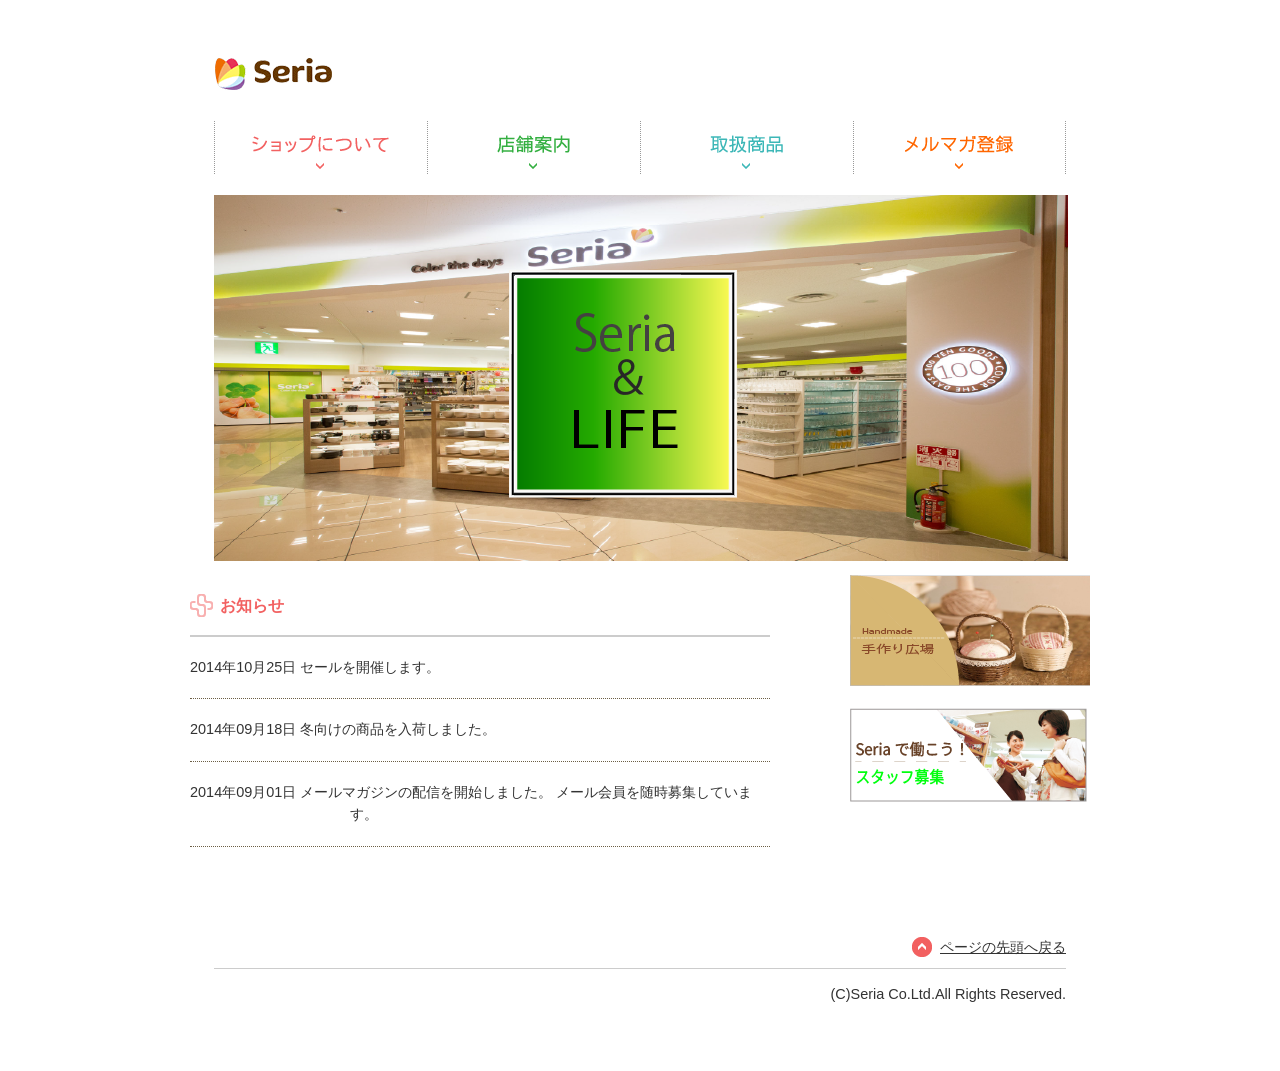
<file: index.html>
<!DOCTYPE html>
<html lang="jp">
<head>
    <meta charset="UTF-8">
    <meta name="viewport" content="width=device-width, initial-scale=1.0">
    <title>THE LIFE STYLE SHOP</title>
    <link rel="stylesheet" href="css/style.css">
</head>
<body>
    <header id="top">
        <h1><a href="index.html"><img src="images/logo2.png" alt="THE LIFE STYLE SHOP"></a></h1>
    </header>
    
        <nav>
            <ul>
                <div id="ham-menu">
                <li id="nav_about"><a href="about.html">ショップについて</a></li>
                <li id="nav_shop"><a href="shop.html">店舗案内</a></li>
                <li id="nav_products"><a href="products.html">取扱商品</a></li>
                <li id="nav_mag"><a href="mag.html">メルマガ登録</a></li>
                </div>
            </ul>
        </nav>
        
        <div id="graphic">
            <ul>
                <li class="now"><img src="images/seria.png" alt="THE LIFE STYLE SHOP" class="image1"></li>
                
                </ul>
        </div>
        <div id="contents">
        <div id="main">
            <section id="news">
                <h2>お知らせ</h2>
                <ul>
                    <li>2014年10月25日 セールを開催します。</li>
                    <li>2014年09月18日 冬向けの商品を入荷しました。</li>
                    <li>2014年09月01日 メールマガジンの配信を開始しました。  メール会員を随時募集しています。</li>
                </ul>
            </section>
        </div>
        <div id="sub">
            <aside>
                <div class="bnr_box">
                    <a href="He.html">
                    <p><img src="images/h3.png" alt="手作り広場"></p>
                    </a>
                    </div>
                    <div class="bnr_box">
                    <a href="Ha.html">
                    <dl>
                    <dt><img src="images/gdfddgiofd.png" alt="スタッフ募集"></dt>
                    
                    </dl>
                    </a>
                    </div>
            </aside>    
        </div>
        </div>
        <div id="contents">
            <footer>
                <p id="pagetop"><a href="#top">ページの先頭へ戻る</a></p>
                <address style="text-align: right;">(C)Seria Co.Ltd.All Rights Reserved.
                    <br>
                    <br>
                    <br>
                    <br>
                    </address>
                      
            </footer> 
            </div>
</body>
</html>
</file>
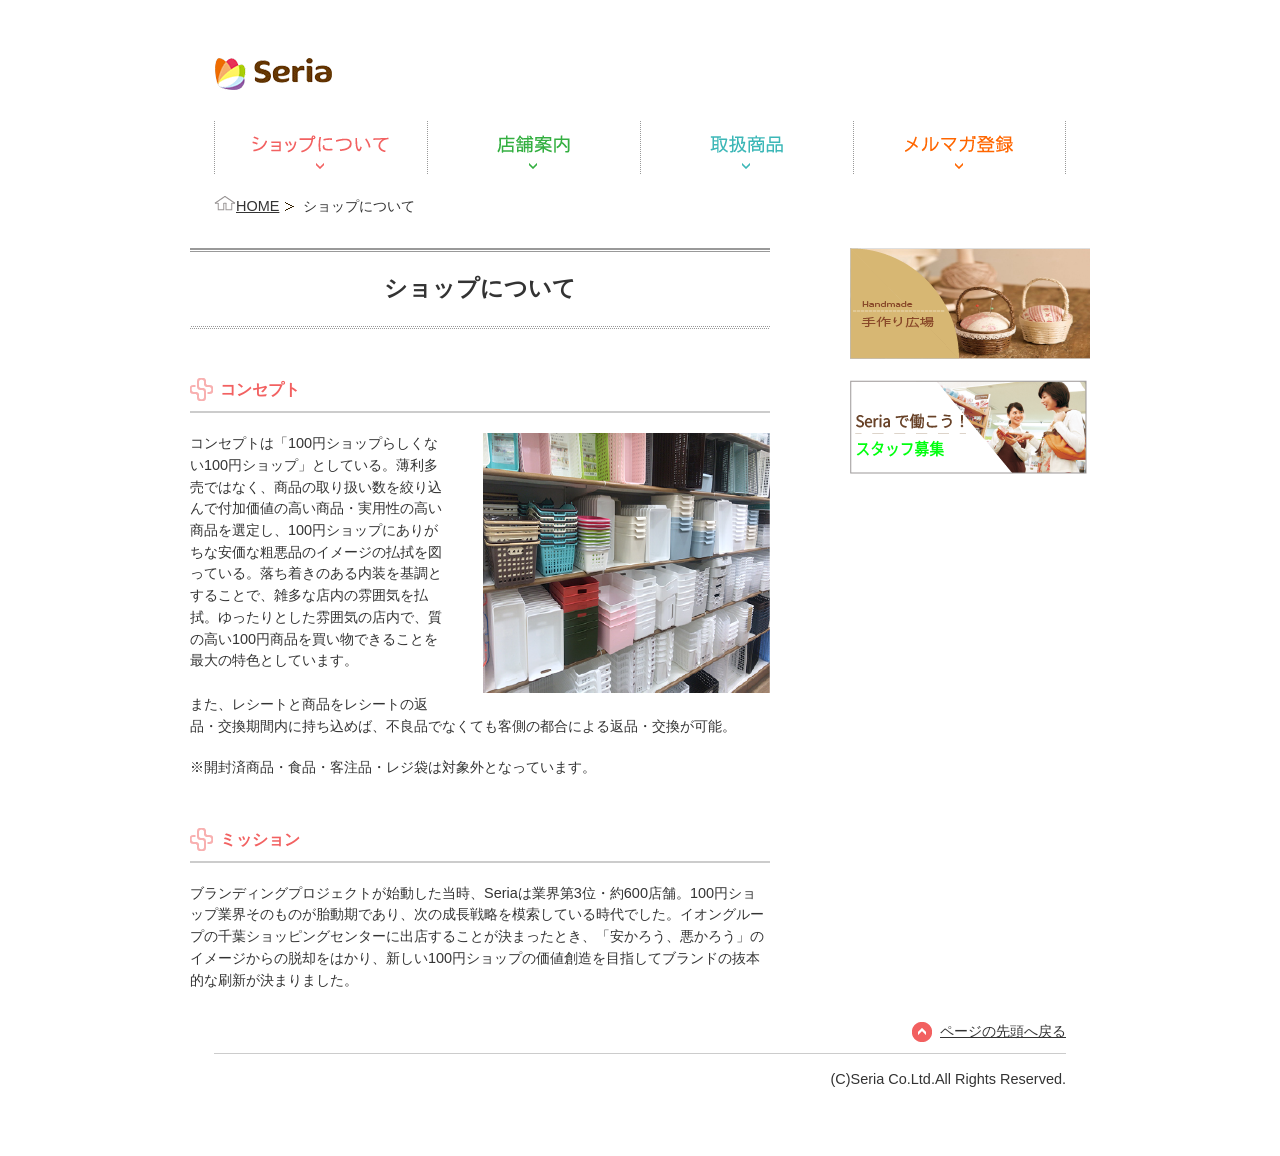
<file: about.html>
<!DOCTYPE html>
<html lang="jp">
<head>
    <meta charset="UTF-8">
    <meta name="viewport" content="width=device-width, initial-scale=1.0">
    <title>ショップについて - THE LIFE STYLE SHOP</title>
    <link rel="stylesheet" href="css/style.css">
</head>
<body>
    <header id="top">
        <h1><a href="index2.html"><img src="images/logo2.png" alt="THE LIFE STYLE SHOP"></a></h1>
    </header>
    <nav>
        <ul>
            <div id="ham-menu">
            <li id="nav_about"><a href="about.html">ショップについて</a></li>
            <li id="nav_shop"><a href="shop.html">店舗案内</a></li>
            <li id="nav_products"><a href="products.html">取扱商品</a></li>
            <li id="nav_mag"><a href="mag.html">メルマガ登録</a></li>
            </div>
        </ul>
    </nav>

    <div id="topicpath">
        <ul>
            <li><a href="index.html"><img src="images/ddshghds.png">HOME</a></li>
            <li>ショップについて</li>
        </ul>    
    </div>
    <div id="contents">
    <div id="main">
        <article>
            <h1>ショップについて</h1>
            <section class="about_box">
                <h2>コンセプト</h2>
            <p><img src="images/fgjfhfdhg.png" alt="" class="image_right">コンセプトは「100円ショップらしくない100円ショップ」としている。薄利多売ではなく、商品の取り扱い数を絞り込んで付加価値の高い商品・実用性の高い商品を選定し、100円ショップにありがちな安価な粗悪品のイメージの払拭を図っている。落ち着きのある内装を基調とすることで、雑多な店内の雰囲気を払拭。ゆったりとした雰囲気の店内で、質の高い100円商品を買い物できることを最大の特色としています。<br><br>また、レシートと商品をレシートの返品・交換期間内に持ち込めば、不良品でなくても客側の都合による返品・交換が可能。</p>
            <p2>※開封済商品・食品・客注品・レジ袋は対象外となっています。</p2>
            </section>
            <section class="about_box">
            <h2>ミッション</h2>
            <p>ブランディングプロジェクトが始動した当時、Seriaは業界第3位・約600店舗。100円ショップ業界そのものが胎動期であり、次の成長戦略を模索している時代でした。イオングループの千葉ショッピングセンターに出店することが決まったとき、「安かろう、悪かろう」のイメージからの脱却をはかり、新しい100円ショップの価値創造を目指してブランドの抜本的な刷新が決まりました。</p>
            </section> 
        </article>
        </div>
        <div id="sub">
            <aside>
                <div class="bnr_box">
                    <a href="He.html">
                    <p><img src="images/h3.png" alt="手作り広場"></p>
                    </a>
                    </div>
                    <div class="bnr_box">
                    <a href="Ha.html">
                    <dl>
                    <dt><img src="images/gdfddgiofd.png" alt="スタッフ募集"></dt>
                    
                    </dl>
                    </a>
                    </div>
            </aside>    
            </div>
            </div>
        <div id="contents">
        <footer>
            <p id="pagetop"><a href="#top">ページの先頭へ戻る</a></p>
            <address style="text-align: right;">(C)Seria Co.Ltd.All Rights Reserved.
            <br>
            <br>
            <br>
            <br>
            </address>
             
        </footer> 
        </div>
</body>
</html>
</file>
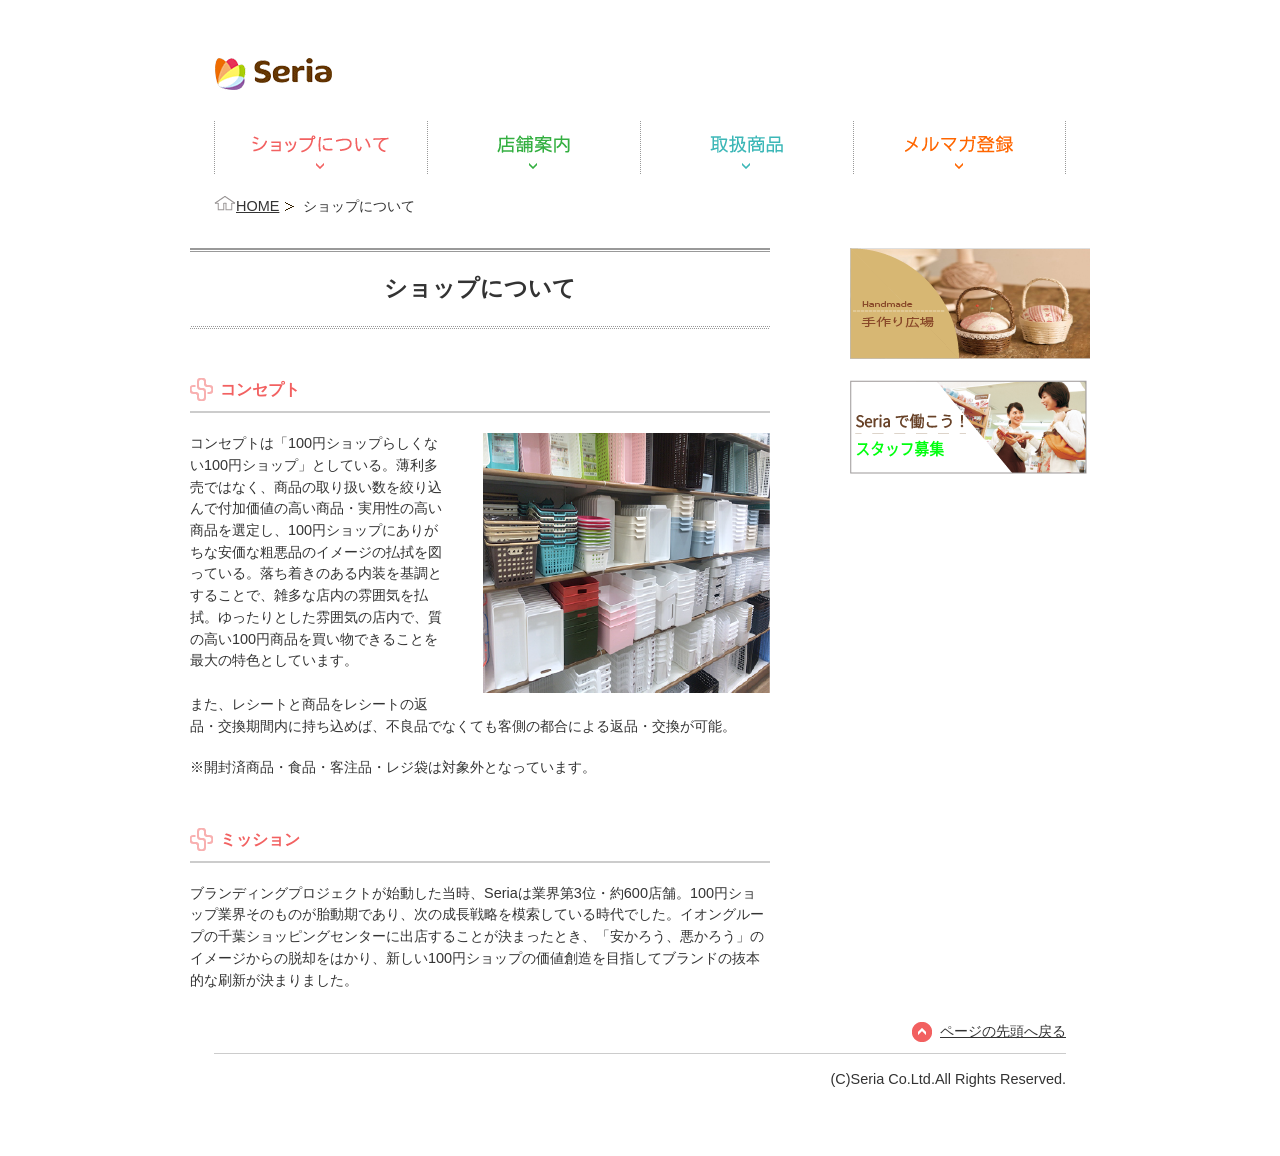
<file: about2.html>
<!DOCTYPE html>
<html lang="jp">
<head>
    <meta charset="UTF-8">
    <meta name="viewport" content="width=device-width, initial-scale=1.0">
    <title>ショップについて - THE LIFE STYLE SHOP</title>
    <link rel="stylesheet" href="css/style.css">
</head>
<body>
    <header id="top">
        <h1><a href="index2.html"><img src="images/logo2.png" alt="THE LIFE STYLE SHOP"></a></h1>
    </header>
    <nav>
        <ul>
            <div id="ham-menu">
            <li id="nav_about"><a href="about2.html">ショップについて</a></li>
            <li id="nav_shop"><a href="shop2.html">店舗案内</a></li>
            <li id="nav_products"><a href="products2.html">取扱商品</a></li>
            <li id="nav_mag"><a href="mag2.html">メルマガ登録</a></li>
            </div>
        </ul>
    </nav>

    <div id="topicpath">
        <ul>
            <li><a href="index2.html"><img src="images/ddshghds.png">HOME</a></li>
            <li>ショップについて</li>
        </ul>    
    </div>
    <div id="contents">
    <div id="main">
        <article>
            <h1>ショップについて</h1>
            <section class="about_box">
                <h2>コンセプト</h2>
            <p><img src="images/fgjfhfdhg.png" alt="" class="image_right">コンセプトは「100円ショップらしくない100円ショップ」としている。薄利多売ではなく、商品の取り扱い数を絞り込んで付加価値の高い商品・実用性の高い商品を選定し、100円ショップにありがちな安価な粗悪品のイメージの払拭を図っている。落ち着きのある内装を基調とすることで、雑多な店内の雰囲気を払拭。ゆったりとした雰囲気の店内で、質の高い100円商品を買い物できることを最大の特色としています。<br><br>また、レシートと商品をレシートの返品・交換期間内に持ち込めば、不良品でなくても客側の都合による返品・交換が可能。</p>
            <p2>※開封済商品・食品・客注品・レジ袋は対象外となっています。</p2>
            </section>
            <section class="about_box">
            <h2>ミッション</h2>
            <p>ブランディングプロジェクトが始動した当時、Seriaは業界第3位・約600店舗。100円ショップ業界そのものが胎動期であり、次の成長戦略を模索している時代でした。イオングループの千葉ショッピングセンターに出店することが決まったとき、「安かろう、悪かろう」のイメージからの脱却をはかり、新しい100円ショップの価値創造を目指してブランドの抜本的な刷新が決まりました。</p>
            </section> 
        </article>
        </div>
        <div id="sub">
            <aside>
                <div class="bnr_box">
                    <a href="He.html">
                    <p><img src="images/h3.png" alt="手作り広場"></p>
                    </a>
                    </div>
                    <div class="bnr_box">
                    <a href="He2.html">
                    <dl>
                    <dt><img src="images/gdfddgiofd.png" alt="スタッフ募集"></dt>
                    
                    </dl>
                    </a>
                    </div>
            </aside>    
            </div>
            </div>
        <div id="contents">
        <footer>
            <p id="pagetop"><a href="#top">ページの先頭へ戻る</a></p>
            <address style="text-align: right;">(C)Seria Co.Ltd.All Rights Reserved.
            <br>
            <br>
            <br>
            <br>
            </address>
             
        </footer> 
        </div>
</body>
</html>
</file>
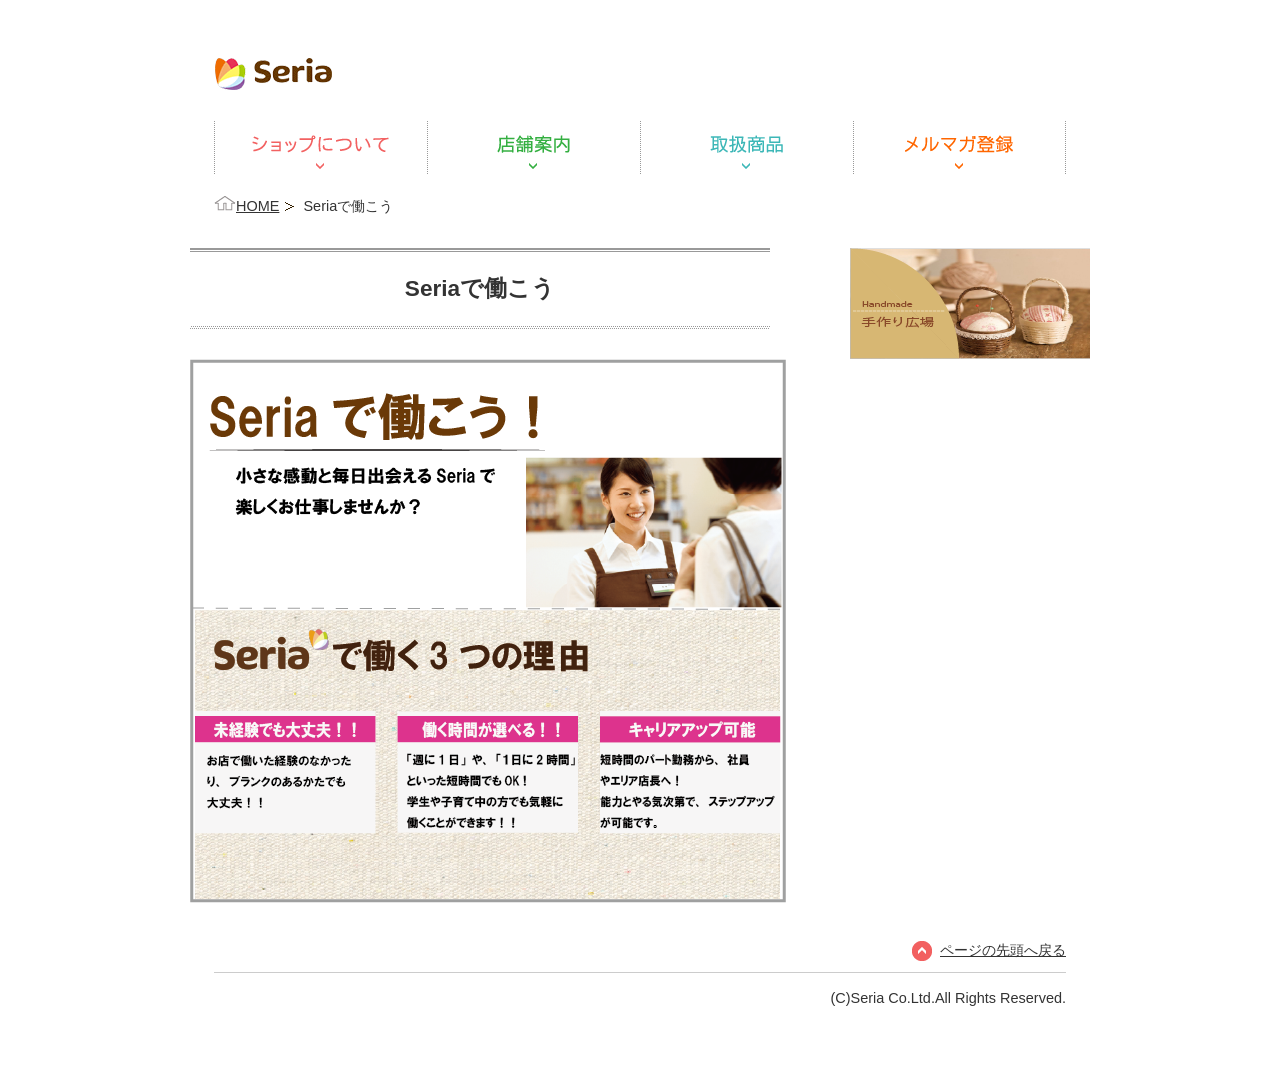
<file: Ha.html>
<!DOCTYPE html>
<html lang="jp">
<head>
    <meta charset="UTF-8">
    <meta name="viewport" content="width=device-width, initial-scale=1.0">
    <title>取扱商品 - THE LIFE STYLE SHOP</title>
    <link rel="stylesheet" href="css/style.css">
</head>
<body>
    <header id="top">
        <h1><a href="index.html"><img src="images/logo2.png" alt="THE LIFE STYLE SHOP"></a></h1>
     </header>
        <nav>
            <ul>
                <div id="ham-menu">
                <li id="nav_about"><a href="about.html">ショップについて</a></li>
                <li id="nav_shop"><a href="shops.html">店舗案内</a></li>
                <li id="nav_products"><a href="products.html">取扱商品</a></li>
                <li id="nav_mag"><a href="mag.html">メルマガ登録</a></li>
                </div>
            </ul>

        </nav>
        <div id="topicpath">
            <ul>
                <li><a href="index.html"><img src="images/ddshghds.png">HOME</a></li>
                <li>Seriaで働こう</li>
            </ul>    
        </div>
        <div id="contents">
        <div id="main">
            <article>
                <h1>Seriaで働こう</h1>
                <img src="images/hhfg.png">
            </article>
        </div>
        <div id="sub">
            <aside>
                <div class="bnr_box">
                    <a href="He.html">
                    <p><img src="images/h3.png" alt="手作り広場"></p>
                    </a>
                    </div>
            </aside>    
            </div>
            </div>
        <div id="contents">
        <footer>
            <p id="pagetop"><a href="#top">ページの先頭へ戻る</a></p>
            <address style="text-align: right;">(C)Seria Co.Ltd.All Rights Reserved.
                <br>
                <br>
                <br>
                <br>
                </address>
        </footer> 
        </div>
</body>
</html>
</file>
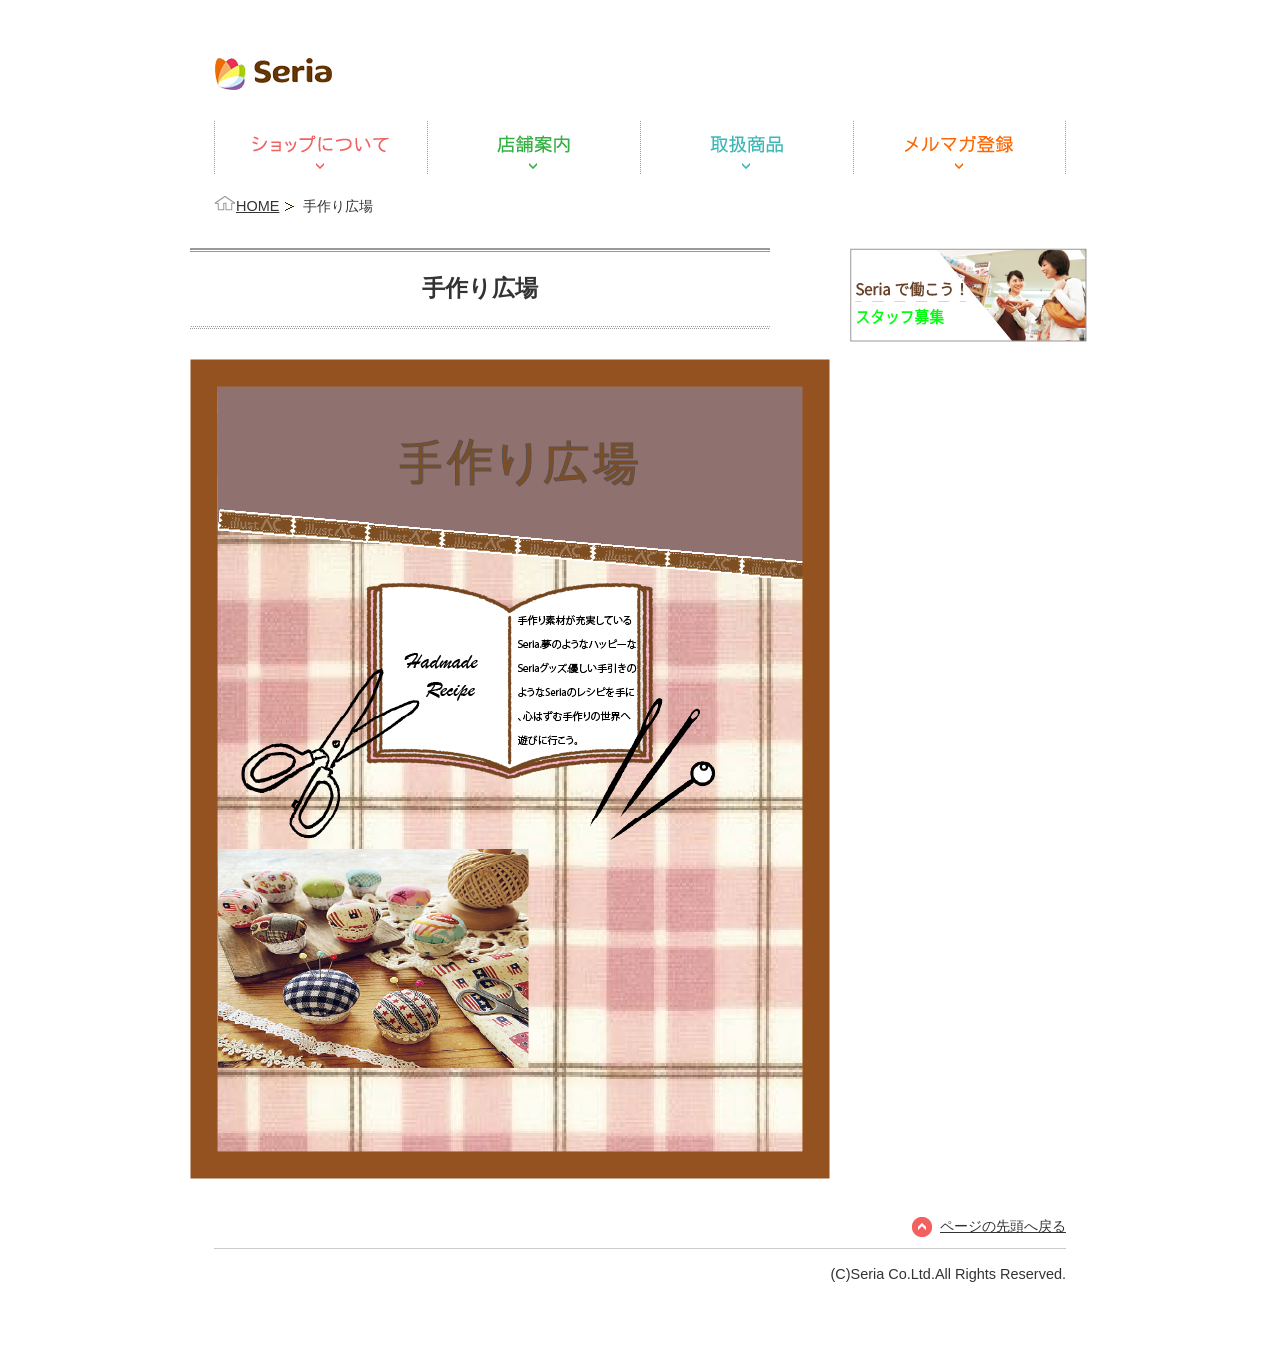
<file: He.html>
<!DOCTYPE html>
<html lang="jp">
<head>
    <meta charset="UTF-8">
    <meta name="viewport" content="width=device-width, initial-scale=1.0">
    <title>THE LIFE STYLE SHOP</title>
    <link rel="stylesheet" href="css/style.css">
</head>
<body>
    <header id="top">
        <h1><a href="index.html"><img src="images/logo2.png" alt="THE LIFE STYLE SHOP"></a></h1>
    </header>
    
        <nav>
            <ul>
                <div id="ham-menu">
                <li id="nav_about"><a href="about2.html">ショップについて</a></li>
                <li id="nav_shop"><a href="shop2.html">店舗案内</a></li>
                <li id="nav_products"><a href="products2.html">取扱商品</a></li>
                <li id="nav_mag"><a href="mag2.html">メルマガ登録</a></li>
                </div>
            </ul>
        </nav>
        <div id="topicpath">
            <ul>
                <li><a href="index2.html"><img src="images/ddshghds.png">HOME</a></li>
                <li>手作り広場</li>
            </ul>    
        </div>
       
        <div id="contents">
        <div id="main">
            <article>
                <h1>手作り広場</h1>
                <img src="images/dshfs.png">
            </article>
            </div>
            <div id="sub">
                <aside>
                        <div class="bnr_box">
                        <a href="He2.html">
                        <dl>
                        <dt><img src="images/gdfddgiofd.png" alt="スタッフ募集"></dt>
                        
                        </dl>
                        </a>
                        </div>
                </aside>    
                </div>
                </div>
            <div id="contents">
            <footer>
                <p id="pagetop"><a href="#top">ページの先頭へ戻る</a></p>
                <address style="text-align: right;">(C)Seria Co.Ltd.All Rights Reserved.
                <br>
                <br>
                <br>
                <br>
                </address>
                 
            </footer> 
            </div>
</body>
</html>
</file>
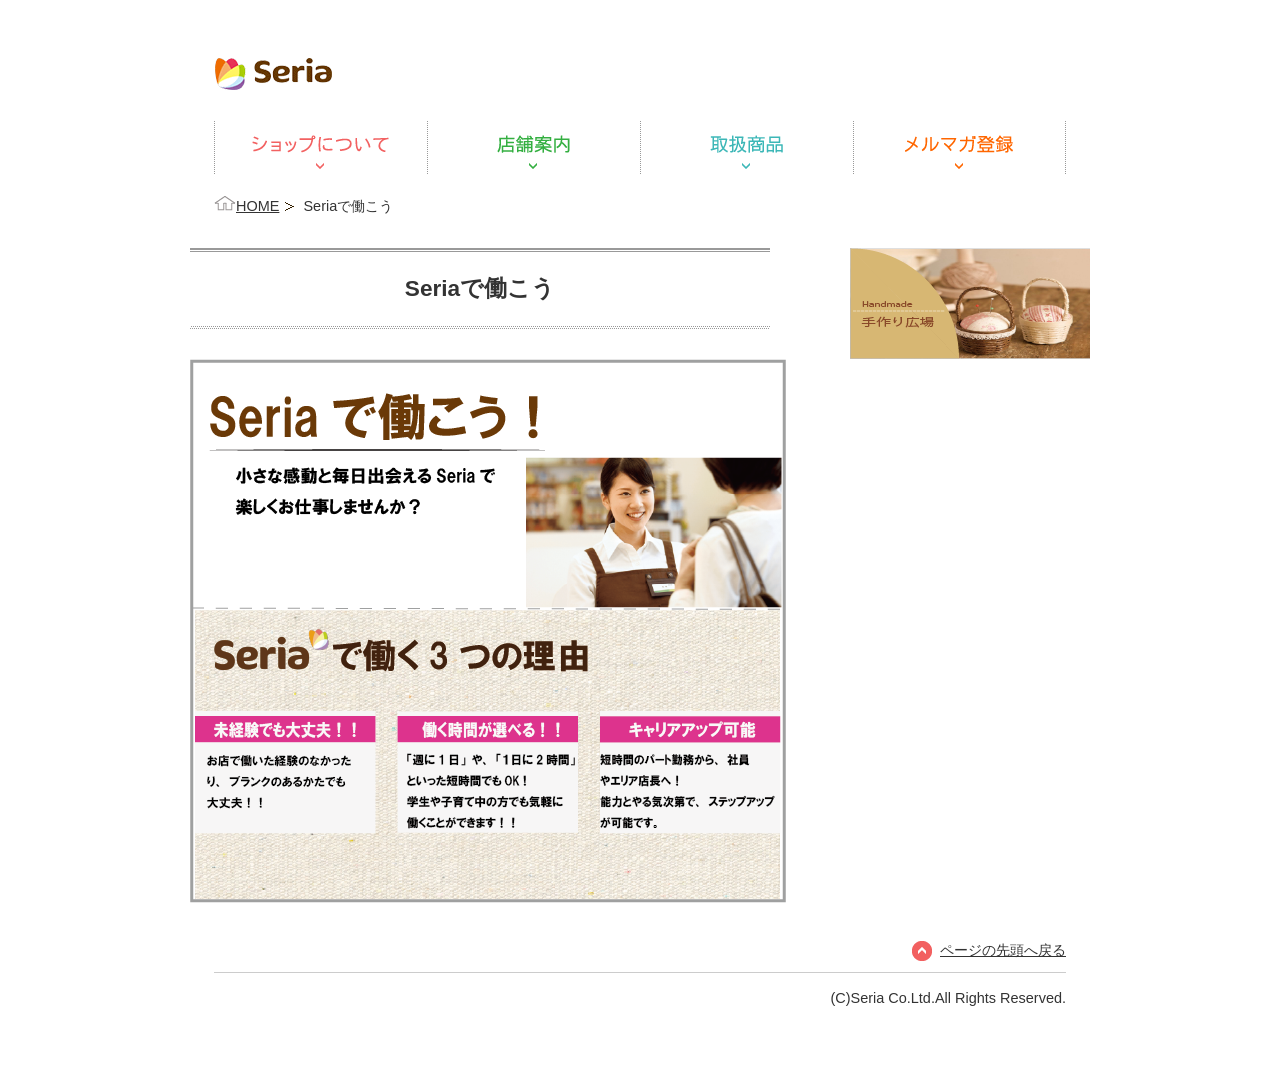
<file: He2.html>
<!DOCTYPE html>
<html lang="jp">
<head>
    <meta charset="UTF-8">
    <meta name="viewport" content="width=device-width, initial-scale=1.0">
    <title>取扱商品 - THE LIFE STYLE SHOP</title>
    <link rel="stylesheet" href="css/style.css">
</head>
<body>
    <header id="top">
        <h1><a href="index.html"><img src="images/logo2.png" alt="THE LIFE STYLE SHOP"></a></h1>
     </header>
        <nav>
            <ul>
                <div id="ham-menu">
                <li id="nav_about"><a href="about2.html">ショップについて</a></li>
                <li id="nav_shop"><a href="shop2.html">店舗案内</a></li>
                <li id="nav_products"><a href="products2.html">取扱商品</a></li>
                <li id="nav_mag"><a href="mag2.html">メルマガ登録</a></li>
                </div>
            </ul>

        </nav>
        <div id="topicpath">
            <ul>
                <li><a href="index2.html"><img src="images/ddshghds.png">HOME</a></li>
                <li>Seriaで働こう</li>
            </ul>    
        </div>
        <div id="contents">
        <div id="main">
            <article>
                <h1>Seriaで働こう</h1>
                <img src="images/hhfg.png">
            </article>
        </div>
        <div id="sub">
            <aside>
                <div class="bnr_box">
                    <a href="He.html">
                    <p><img src="images/h3.png" alt="手作り広場"></p>
                    </a>
                    </div>
            </aside>    
            </div>
            </div>
        <div id="contents">
        <footer>
            <p id="pagetop"><a href="#top">ページの先頭へ戻る</a></p>
            <address style="text-align: right;">(C)Seria Co.Ltd.All Rights Reserved.
                <br>
                <br>
                <br>
                <br>
                </address>
        </footer> 
        </div>
</body>
</html>
</file>
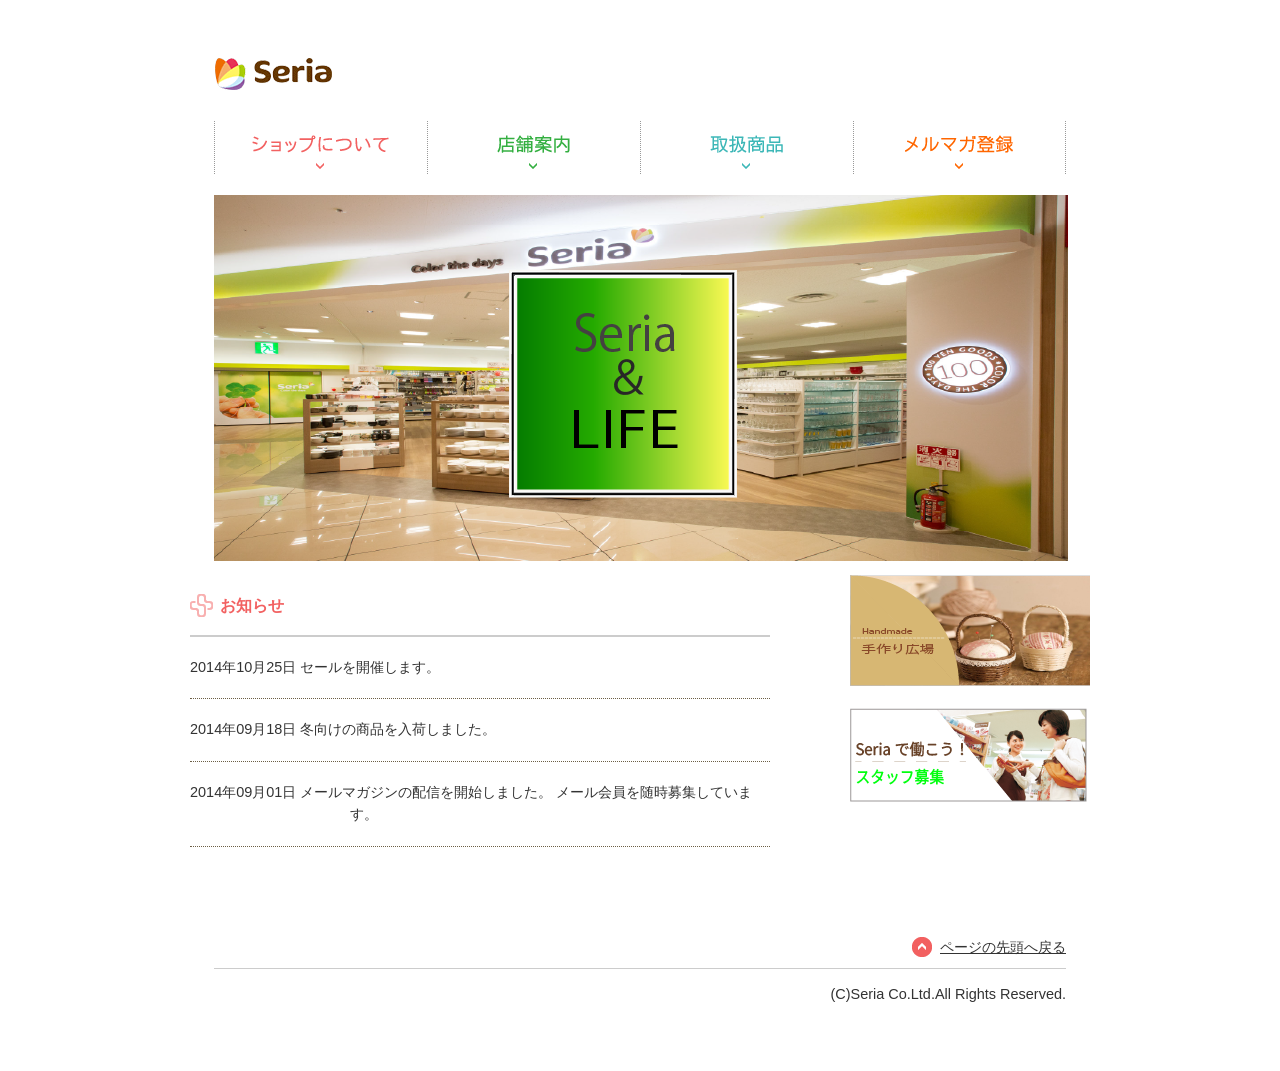
<file: index2.html>
<!DOCTYPE html>
<html lang="jp">
<head>
    <meta charset="UTF-8">
    <meta name="viewport" content="width=device-width, initial-scale=1.0">
    <title>THE LIFE STYLE SHOP</title>
    <link rel="stylesheet" href="css/style.css">
</head>
<body>
    <header id="top">
        <h1><a href="index.html"><img src="images/logo2.png" alt="THE LIFE STYLE SHOP"></a></h1>
    </header>
    
        <nav>
            <ul>
                <div id="ham-menu">
                <li id="nav_about"><a href="about2.html">ショップについて</a></li>
                <li id="nav_shop"><a href="shop2.html">店舗案内</a></li>
                <li id="nav_products"><a href="products2.html">取扱商品</a></li>
                <li id="nav_mag"><a href="mag2.html">メルマガ登録</a></li>
                </div>
            </ul>
        </nav>
        
        <div id="graphic">
            <ul>
                <li class="now"><img src="images/seria.png" alt="THE LIFE STYLE SHOP" class="image1"></li>
                
                </ul>
        </div>
        <div id="contents">
        <div id="main">
            <section id="news">
                <h2>お知らせ</h2>
                <ul>
                    <li>2014年10月25日 セールを開催します。</li>
                    <li>2014年09月18日 冬向けの商品を入荷しました。</li>
                    <li>2014年09月01日 メールマガジンの配信を開始しました。  メール会員を随時募集しています。</li>
                </ul>
            </section>
        </div>
        <div id="sub">
            <aside>
                <div class="bnr_box">
                    <a href="He.html">
                    <p><img src="images/h3.png" alt="手作り広場"></p>
                    </a>
                    </div>
                    <div class="bnr_box">
                    <a href="He2.html">
                    <dl>
                    <dt><img src="images/gdfddgiofd.png" alt="スタッフ募集"></dt>
                    
                    </dl>
                    </a>
                    </div>
            </aside>    
        </div>
        </div>
        <div id="contents">
            <footer>
                <p id="pagetop"><a href="#top">ページの先頭へ戻る</a></p>
                <address style="text-align: right;">(C)Seria Co.Ltd.All Rights Reserved.
                    <br>
                    <br>
                    <br>
                    <br>
                    </address>
                      
            </footer> 
            </div>
</body>
</html>
</file>
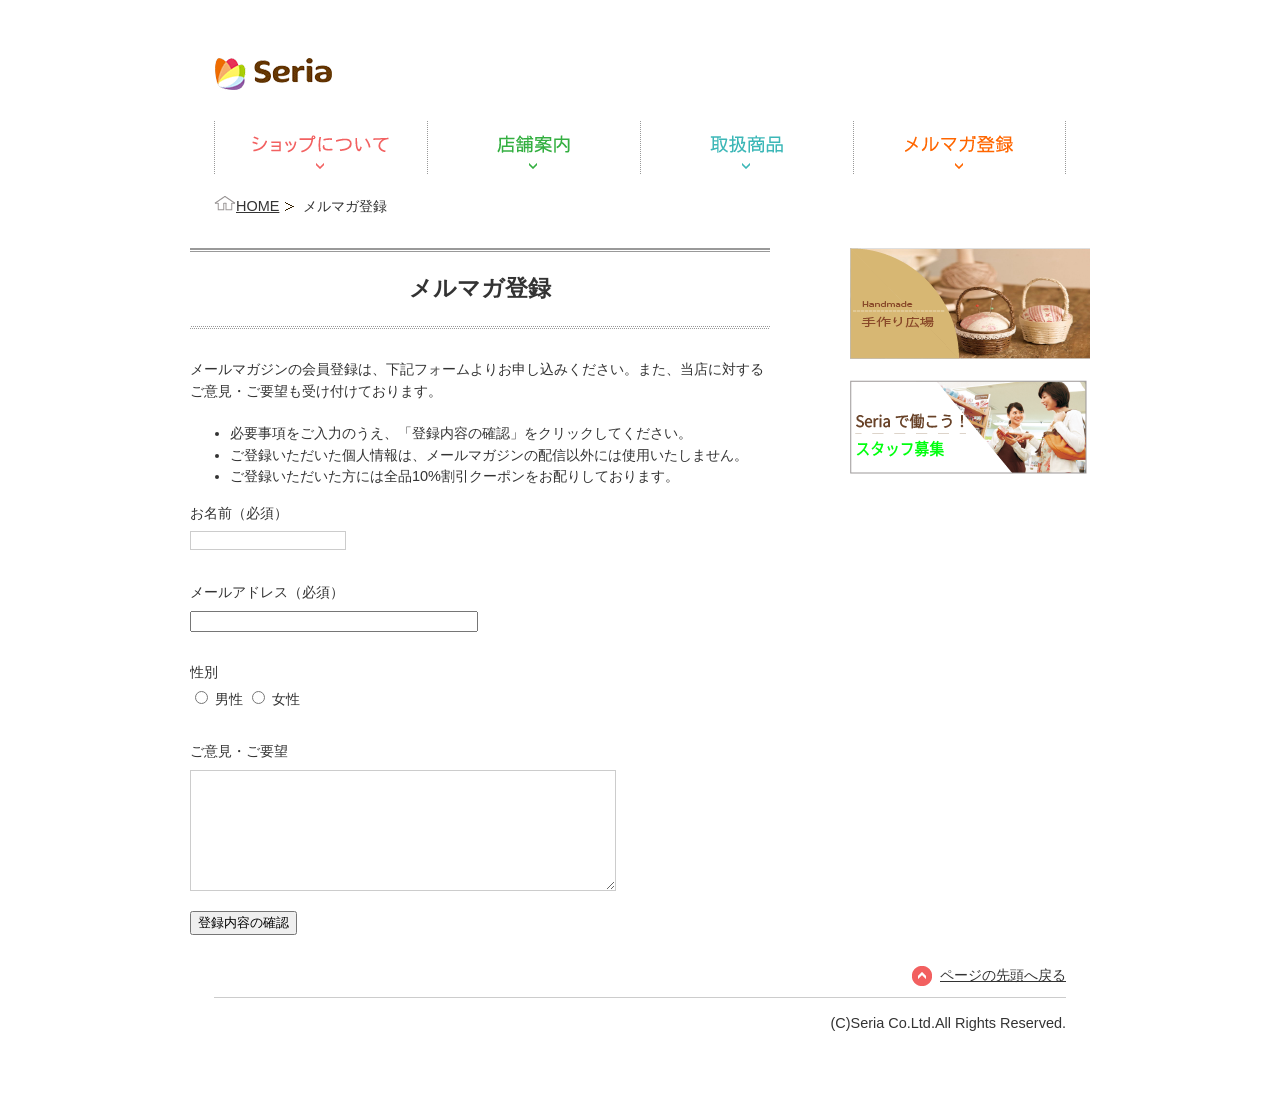
<file: mag.html>
<!DOCTYPE html>
<html lang="jp">
<head>
    <meta charset="UTF-8">
    <meta name="viewport" content="width=device-width, initial-scale=1.0">
    <title>メルマガ登録 - THE LIFE STYLE SHOP</title>
    <link rel="stylesheet" href="css/style.css">
</head>
<body>
    <header id="top">
        <h1><a href="index.html"><img src="images/logo2.png" alt="THE LIFE STYLE SHOP"></a></h1>
     </header>
     
        <nav>
            <ul>
                <div id="ham-menu">
                <li id="nav_about"><a href="about.html">ショップについて</a></li>
                <li id="nav_shop"><a href="shop.html">店舗案内</a></li>
                <li id="nav_products"><a href="products.html">取扱商品</a></li>
                <li id="nav_mag"><a href="mag.html">メルマガ登録</a></li>
                </div>
            </ul>
        </nav>
        
        <div id="topicpath">
            <ul>
                <li><a href="index.html"><img src="images/ddshghds.png">HOME</a></li>
                <li>メルマガ登録</li>
            </ul>    
        </div>
        <div id="contents">
        <div id="main">
            <article>
                <h1>メルマガ登録</h1>
                <p>メールマガジンの会員登録は、下記フォームよりお申し込みください。また、当店に対するご意見・ご要望も受け付けております。</p>
<ul>
<li>必要事項をご入力のうえ、「登録内容の確認」をクリックしてください。</li>
<li>ご登録いただいた個人情報は、メールマガジンの配信以外には使用いたしません。</li>
<li>ご登録いただいた方には全品10%割引クーポンをお配りしております。</li>
</ul>
<form action="#">
<p><label>お名前（必須）<br>
<input type="text" name="name" required></label></p>
<p><label>メールアドレス（必須）<br>
<input type="address" name="email" required></label></p>
<p>性別<br>
<label><input type="radio" name="sex" value="male">
男性</label>
<label><input type="radio" name="sex" value="female">
女性</label></p>
<p><label>ご意見・ご要望<br>
  <textarea name="comment"></textarea></label>
</p>
<p><input type="submit" value="登録内容の確認"></p>
</form>
            </article>
        </div>
        <div id="sub">
        <aside>
            <div class="bnr_box">
                <a href="He.html">
                <p><img src="images/h3.png" alt="手作り広場"></p>
                </a>
                </div>
                <div class="bnr_box">
                <a href="Ha.html">
                <dl>
                <dt><img src="images/gdfddgiofd.png" alt="スタッフ募集"></dt>
            
                </dl>
                </a>
                </div>
        </aside>    
        </div>
        </div>
    <div id="contents">
    <footer>
        <p id="pagetop"><a href="#top">ページの先頭へ戻る</a></p>
        <address style="text-align: right;">(C)Seria Co.Ltd.All Rights Reserved.
            <br>
            <br>
            <br>
            <br>
            </address>
            
    </footer> 
    </div>
</body>
</html>
</file>
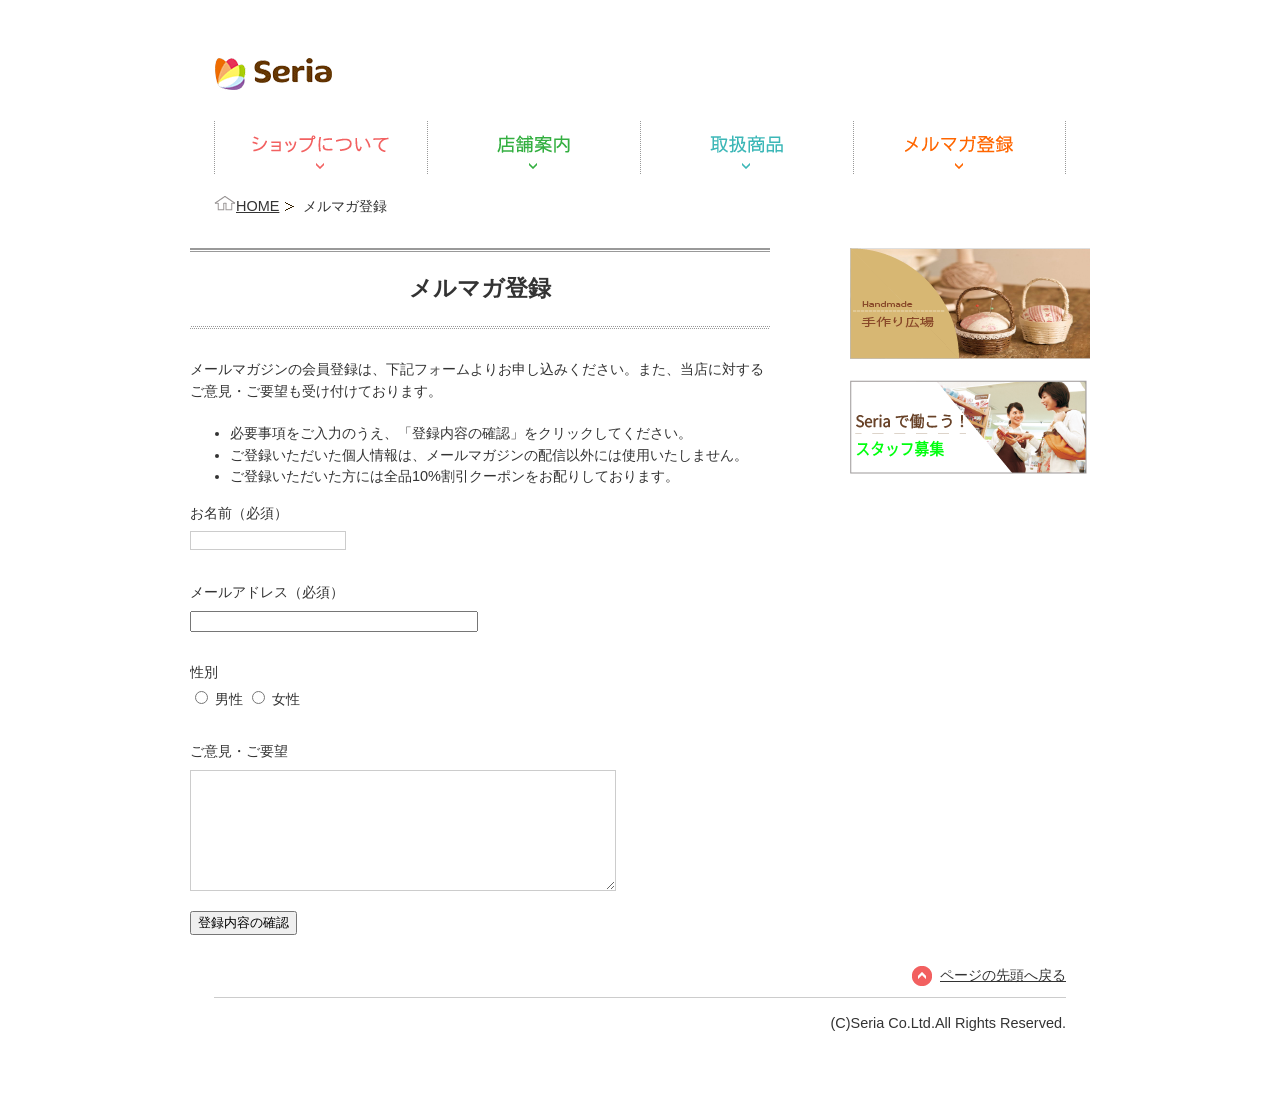
<file: mag2.html>
<!DOCTYPE html>
<html lang="jp">
<head>
    <meta charset="UTF-8">
    <meta name="viewport" content="width=device-width, initial-scale=1.0">
    <title>メルマガ登録 - THE LIFE STYLE SHOP</title>
    <link rel="stylesheet" href="css/style.css">
</head>
<body>
    <header id="top">
        <h1><a href="index.html"><img src="images/logo2.png" alt="THE LIFE STYLE SHOP"></a></h1>
     </header>
     
        <nav>
            <ul>
                <div id="ham-menu">
                <li id="nav_about"><a href="about2.html">ショップについて</a></li>
                <li id="nav_shop"><a href="shop2.html">店舗案内</a></li>
                <li id="nav_products"><a href="products2.html">取扱商品</a></li>
                <li id="nav_mag"><a href="mag2.html">メルマガ登録</a></li>
                </div>
            </ul>
        </nav>
        
        <div id="topicpath">
            <ul>
                <li><a href="index2.html"><img src="images/ddshghds.png">HOME</a></li>
                <li>メルマガ登録</li>
            </ul>    
        </div>
        <div id="contents">
        <div id="main">
            <article>
                <h1>メルマガ登録</h1>
                <p>メールマガジンの会員登録は、下記フォームよりお申し込みください。また、当店に対するご意見・ご要望も受け付けております。</p>
<ul>
<li>必要事項をご入力のうえ、「登録内容の確認」をクリックしてください。</li>
<li>ご登録いただいた個人情報は、メールマガジンの配信以外には使用いたしません。</li>
<li>ご登録いただいた方には全品10%割引クーポンをお配りしております。</li>
</ul>
<form action="#">
<p><label>お名前（必須）<br>
<input type="text" name="name" required></label></p>
<p><label>メールアドレス（必須）<br>
<input type="address" name="email" required></label></p>
<p>性別<br>
<label><input type="radio" name="sex" value="male">
男性</label>
<label><input type="radio" name="sex" value="female">
女性</label></p>
<p><label>ご意見・ご要望<br>
  <textarea name="comment"></textarea></label>
</p>
<p><input type="submit" value="登録内容の確認"></p>
</form>
            </article>
        </div>
        <div id="sub">
        <aside>
            <div class="bnr_box">
                <a href="He.html">
                <p><img src="images/h3.png" alt="手作り広場"></p>
                </a>
                </div>
                <div class="bnr_box">
                <a href="He2.html">
                <dl>
                <dt><img src="images/gdfddgiofd.png" alt="スタッフ募集"></dt>
            
                </dl>
                </a>
                </div>
        </aside>    
        </div>
        </div>
    <div id="contents">
    <footer>
        <p id="pagetop"><a href="#top">ページの先頭へ戻る</a></p>
        <address style="text-align: right;">(C)Seria Co.Ltd.All Rights Reserved.
            <br>
            <br>
            <br>
            <br>
            </address>
            
    </footer> 
    </div>
</body>
</html>
</file>
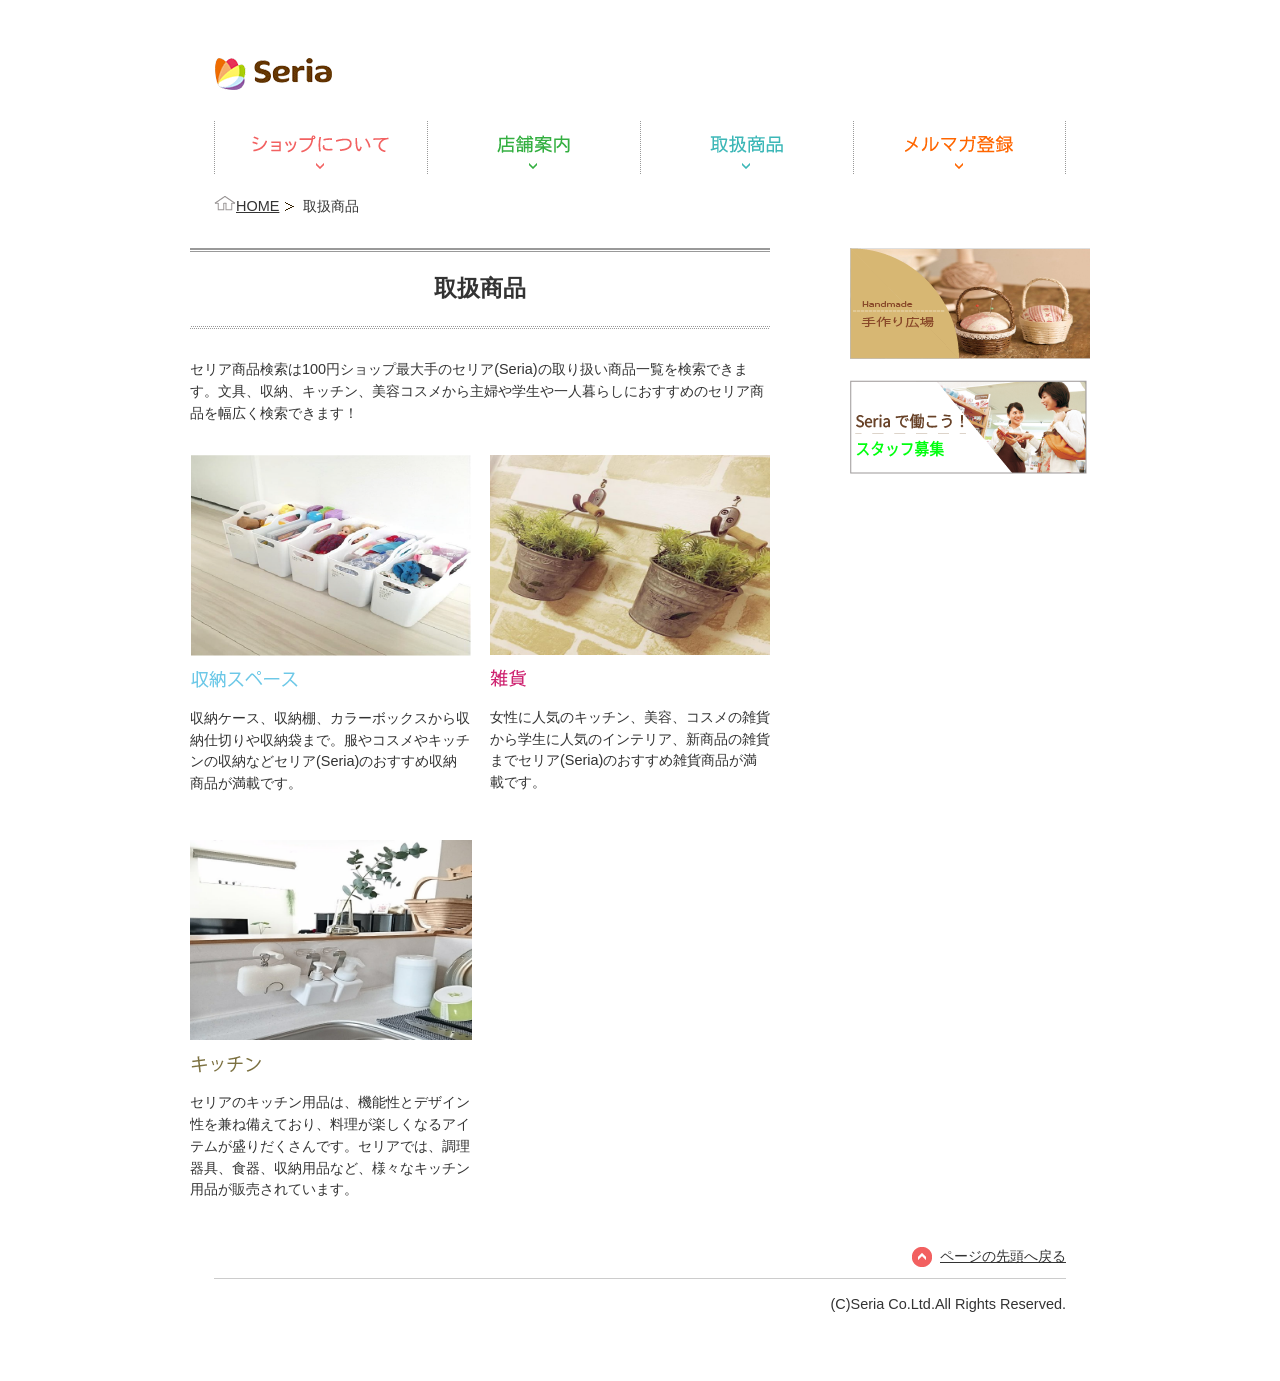
<file: products.html>
<!DOCTYPE html>
<html lang="jp">
<head>
    <meta charset="UTF-8">
    <meta name="viewport" content="width=device-width, initial-scale=1.0">
    <title>取扱商品 - THE LIFE STYLE SHOP</title>
    <link rel="stylesheet" href="css/style.css">
</head>
<body>
    <header id="top">
        <h1><a href="index.html"><img src="images/logo2.png" alt="THE LIFE STYLE SHOP"></a></h1>
     </header>
        <nav>
            <ul>
                <div id="ham-menu">
                <li id="nav_about"><a href="about.html">ショップについて</a></li>
                <li id="nav_shop"><a href="shop.html">店舗案内</a></li>
                <li id="nav_products"><a href="products.html">取扱商品</a></li>
                <li id="nav_mag"><a href="mag.html">メルマガ登録</a></li>
                </div>
            </ul>

        </nav>
        <div id="topicpath">
            <ul>
                <li><a href="index.html"><img src="images/ddshghds.png">HOME</a></li>
                <li>取扱商品</li>
            </ul>    
        </div>
        <div id="contents">
        <div id="main">
            <article>
                <h1>取扱商品</h1>
                <p>セリア商品検索は100円ショップ最大手のセリア(Seria)の取り扱い商品一覧を検索できます。文具、収納、キッチン、美容コスメから主婦や学生や一人暮らしにおすすめのセリア商品を幅広く検索できます！</p>
<div class="products_box">
<figure><img src="images/pro.png" alt="肘掛、頭置き、キャスターが付いている椅子の写真">
<figcaption><img src="images/syuu.png"><br>収納ケース、収納棚、カラーボックスから収納仕切りや収納袋まで。服やコスメやキッチンの収納などセリア(Seria)のおすすめ収納商品が満載です。</figcaption></figure>
<figure><img class="jjjj" src="images/prod.png" alt="木製のスプーンやフォーク、取っ手付き器の写真">
<figcaption><img src="images/syuu4.png"><br>女性に人気のキッチン、美容、コスメの雑貨から学生に人気のインテリア、新商品の雑貨までセリア(Seria)のおすすめ雑貨商品が満載です。</figcaption></figure>
</div>
<div class="products_box">
<figure><img class="jjjj" src="images/proe.png" alt="ボディタオル、スポンジ、石鹸、アロマのセットが籠に入っている写真">
<figcaption><img src="images/syuu5.png"><br>セリアのキッチン用品は、機能性とデザイン性を兼ね備えており、料理が楽しくなるアイテムが盛りだくさんです。セリアでは、調理器具、食器、収納用品など、様々なキッチン用品が販売されています。</figcaption></figure>
</div>
            </article>
        </div>
        <div id="sub">
            <aside>
                <div class="bnr_box">
                    <a href="He.html">
                    <p><img src="images/h3.png" alt="手作り広場"></p>
                    </a>
                    </div>
                    <div class="bnr_box">
                    <a href="Ha.html">
                    <dl>
                    <dt><img src="images/gdfddgiofd.png" alt="スタッフ募集"></dt>
                    
                    </dl>
                    </a>
                    </div>
            </aside>    
            </div>
            </div>
        <div id="contents">
        <footer>
            <p id="pagetop"><a href="#top">ページの先頭へ戻る</a></p>
            <address style="text-align: right;">(C)Seria Co.Ltd.All Rights Reserved.
                <br>
                <br>
                <br>
                <br>
                </address>
        </footer> 
        </div>
</body>
</html>
</file>
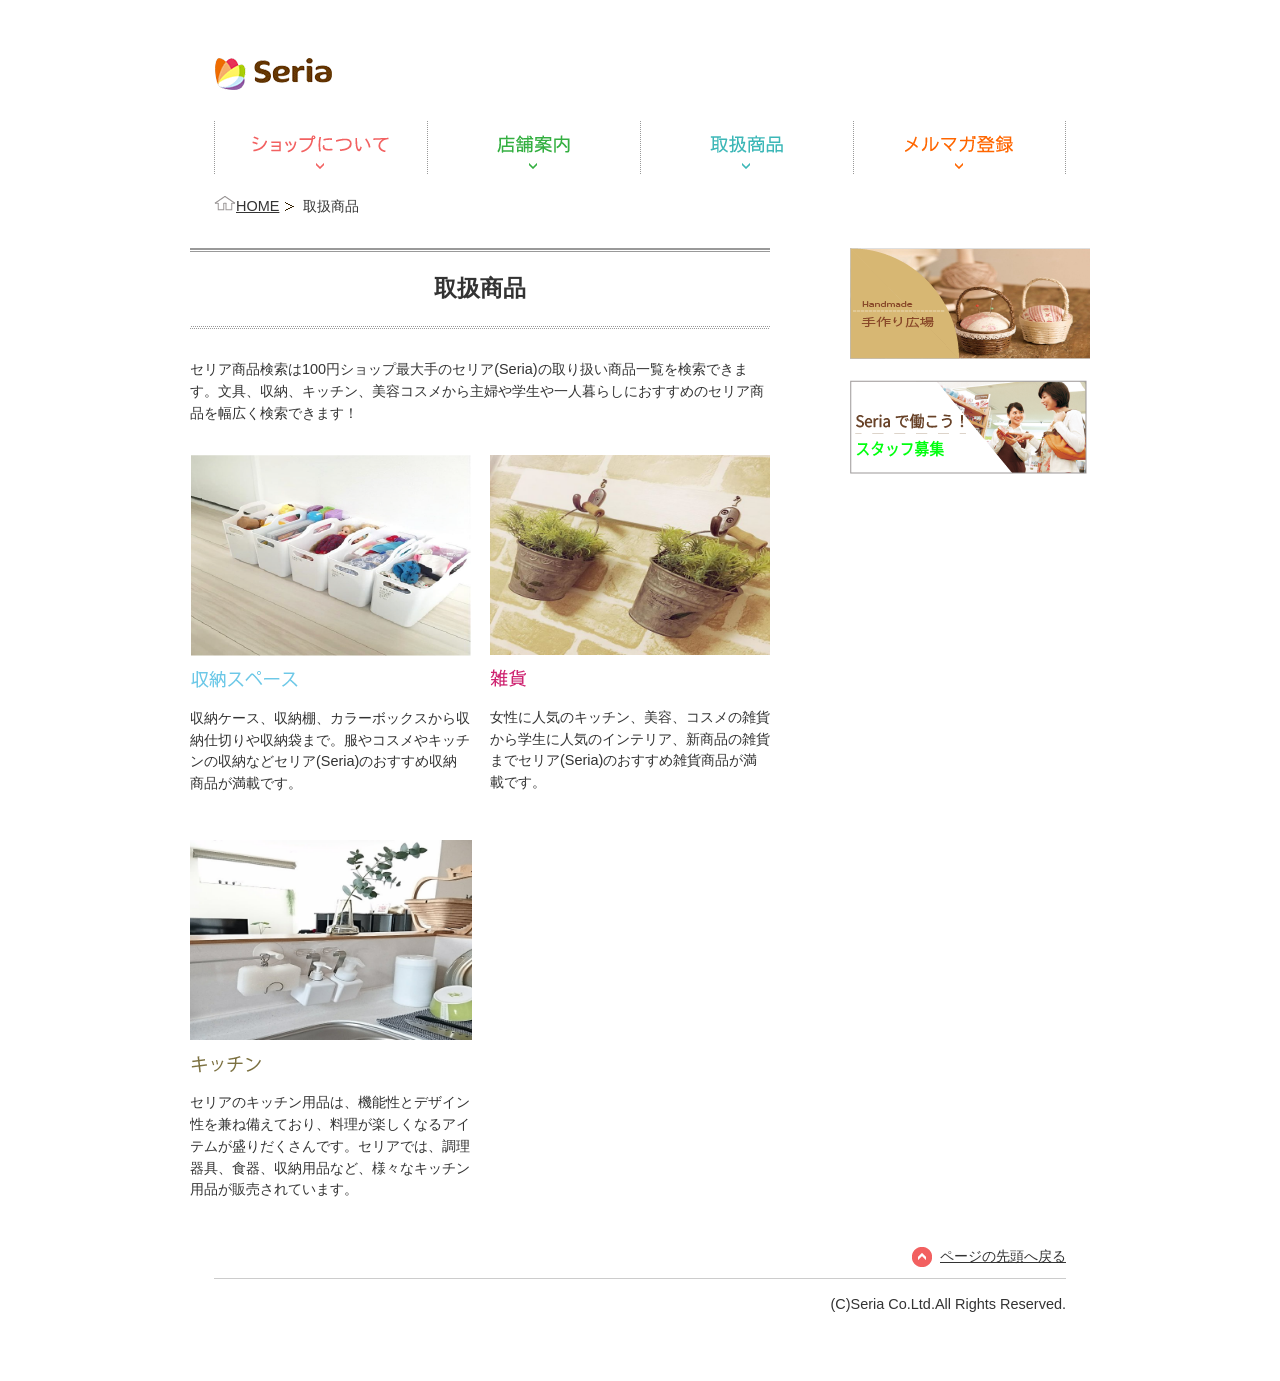
<file: products2.html>
<!DOCTYPE html>
<html lang="jp">
<head>
    <meta charset="UTF-8">
    <meta name="viewport" content="width=device-width, initial-scale=1.0">
    <title>取扱商品 - THE LIFE STYLE SHOP</title>
    <link rel="stylesheet" href="css/style.css">
</head>
<body>
    <header id="top">
        <h1><a href="index.html"><img src="images/logo2.png" alt="THE LIFE STYLE SHOP"></a></h1>
     </header>
        <nav>
            <ul>
                <div id="ham-menu">
                <li id="nav_about"><a href="about2.html">ショップについて</a></li>
                <li id="nav_shop"><a href="shop2.html">店舗案内</a></li>
                <li id="nav_products"><a href="products2.html">取扱商品</a></li>
                <li id="nav_mag"><a href="mag2.html">メルマガ登録</a></li>
                </div>
            </ul>

        </nav>
        <div id="topicpath">
            <ul>
                <li><a href="index2.html"><img src="images/ddshghds.png">HOME</a></li>
                <li>取扱商品</li>
            </ul>    
        </div>
        <div id="contents">
        <div id="main">
            <article>
                <h1>取扱商品</h1>
                <p>セリア商品検索は100円ショップ最大手のセリア(Seria)の取り扱い商品一覧を検索できます。文具、収納、キッチン、美容コスメから主婦や学生や一人暮らしにおすすめのセリア商品を幅広く検索できます！</p>
<div class="products_box">
<figure><img src="images/pro.png" alt="肘掛、頭置き、キャスターが付いている椅子の写真">
<figcaption><img src="images/syuu.png"><br>収納ケース、収納棚、カラーボックスから収納仕切りや収納袋まで。服やコスメやキッチンの収納などセリア(Seria)のおすすめ収納商品が満載です。</figcaption></figure>
<figure><img class="jjjj" src="images/prod.png" alt="木製のスプーンやフォーク、取っ手付き器の写真">
<figcaption><img src="images/syuu4.png"><br>女性に人気のキッチン、美容、コスメの雑貨から学生に人気のインテリア、新商品の雑貨までセリア(Seria)のおすすめ雑貨商品が満載です。</figcaption></figure>
</div>
<div class="products_box">
<figure><img class="jjjj" src="images/proe.png" alt="ボディタオル、スポンジ、石鹸、アロマのセットが籠に入っている写真">
<figcaption><img src="images/syuu5.png"><br>セリアのキッチン用品は、機能性とデザイン性を兼ね備えており、料理が楽しくなるアイテムが盛りだくさんです。セリアでは、調理器具、食器、収納用品など、様々なキッチン用品が販売されています。</figcaption></figure>
</div>
            </article>
        </div>
        <div id="sub">
            <aside>
                <div class="bnr_box">
                    <a href="He.html">
                    <p><img src="images/h3.png" alt="手作り広場"></p>
                    </a>
                    </div>
                    <div class="bnr_box">
                    <a href="He2.html">
                    <dl>
                    <dt><img src="images/gdfddgiofd.png" alt="スタッフ募集"></dt>
                    
                    </dl>
                    </a>
                    </div>
            </aside>    
            </div>
            </div>
        <div id="contents">
        <footer>
            <p id="pagetop"><a href="#top">ページの先頭へ戻る</a></p>
            <address style="text-align: right;">(C)Seria Co.Ltd.All Rights Reserved.
                <br>
                <br>
                <br>
                <br>
                </address>
        </footer> 
        </div>
</body>
</html>
</file>
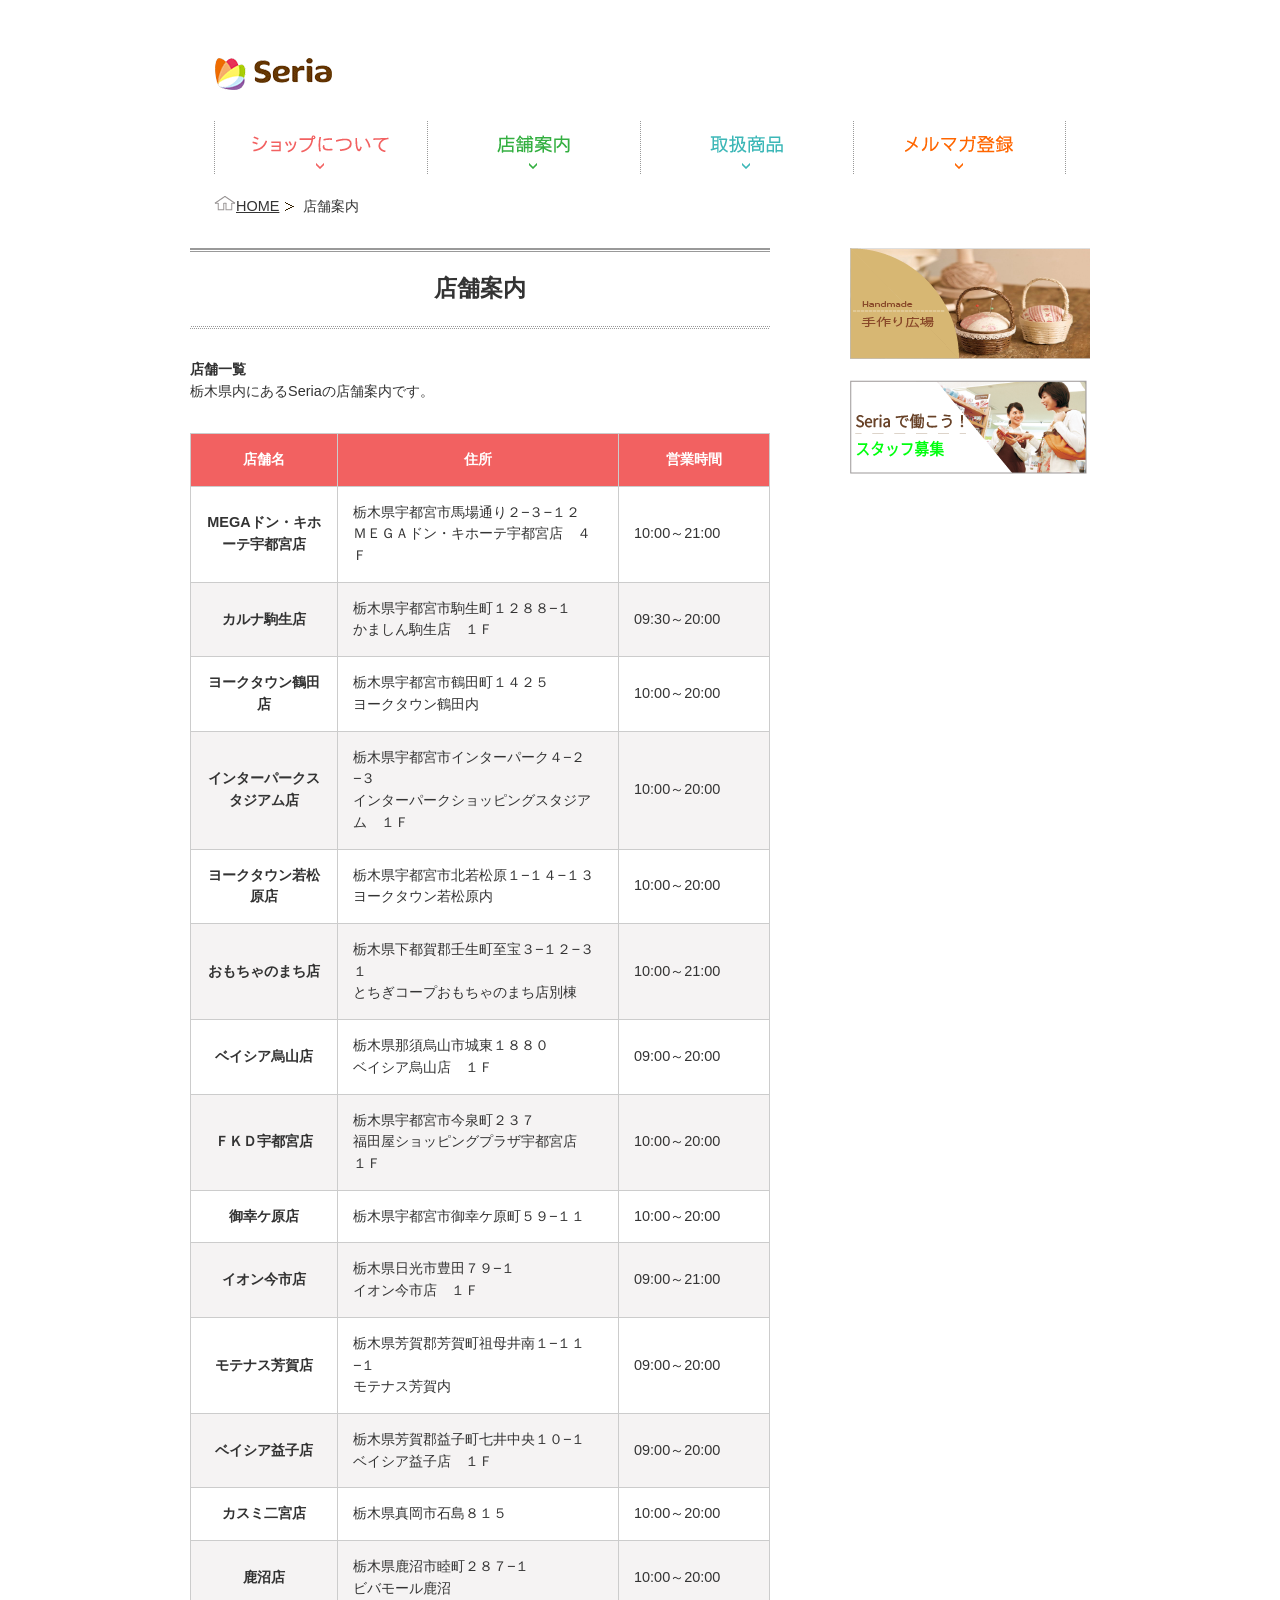
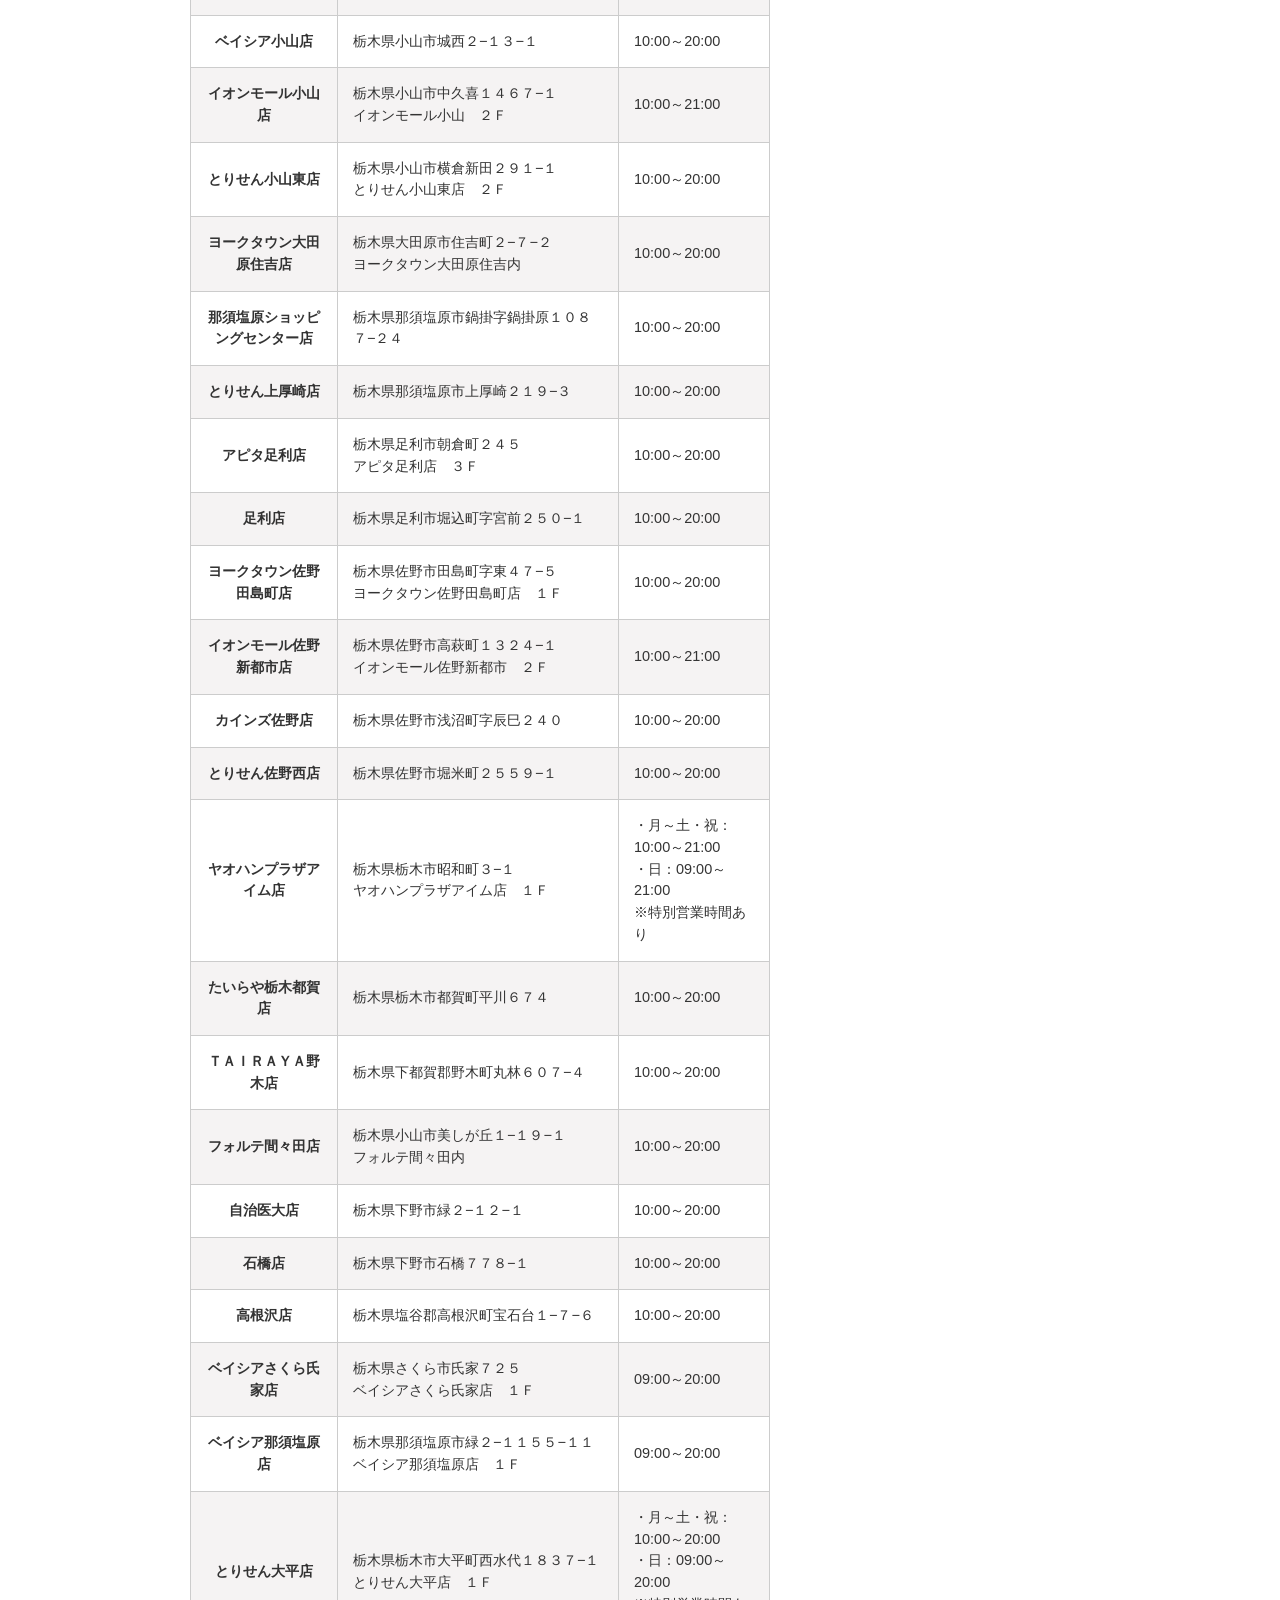
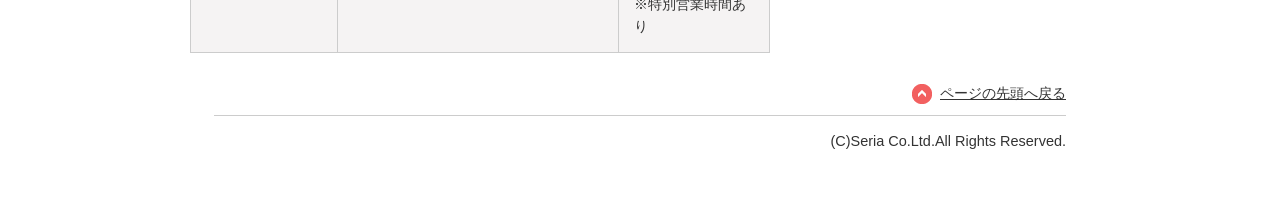
<file: shop.html>
<!DOCTYPE html>
<html lang="jp">
<head>
    <meta charset="UTF-8">
    <meta name="viewport" content="width=device-width, initial-scale=1.0">
    <title>店舗案内 - THE LIFE STYLE SHOP</title>
    <link rel="stylesheet" href="css/style.css">
</head>
<body>
    <header id="top">
        <h1><a href="index.html"><img src="images/logo2.png" alt="THE LIFE STYLE SHOP"></a></h1>
     </header>
     
        <nav>
           
            <ul>
                <div id="ham-menu">
                <li id="nav_about"><a href="about.html">ショップについて</a></li>
                <li id="nav_shop"><a href="shop.html">店舗案内</a></li>
                <li id="nav_products"><a href="products.html">取扱商品</a></li>
                <li id="nav_mag"><a href="mag.html">メルマガ登録</a></li>
                </div>
            </ul>
            
        </nav>

        <div id="topicpath">
            <ul>
                <li><a href="index.html"><img src="images/ddshghds.png">HOME</a></li>
                <li>店舗案内</li>
            </ul>    
        </div>
        <div id="contents">
        <div id="main">
            <article>
                <h1>店舗案内</h1>
                
                <table>
                    <thead>
                    <tr><th scope="col">店舗名</th><th scope="col">住所</th><th scope="col">営業時間</th></tr>
                    </thead>
                    <tbody>
                    <tr><th scope="row">MEGAドン・キホーテ宇都宮店</th><td>栃木県宇都宮市馬場通り２−３−１２<br>ＭＥＧＡドン・キホーテ宇都宮店　４Ｆ</td><td>10:00～21:00</td></tr>
                    <tr><th scope="row">カルナ駒生店</th><td>栃木県宇都宮市駒生町１２８８−１<br>かましん駒生店　１Ｆ</td><td>09:30～20:00</td></tr>
                    <tr><th scope="row">ヨークタウン鶴田店</th><td>栃木県宇都宮市鶴田町１４２５<br>ヨークタウン鶴田内</td><td>10:00～20:00</td></tr>
                    <tr><th scope="row">インターパークスタジアム店</th><td>栃木県宇都宮市インターパーク４−２−３<br>インターパークショッピングスタジアム　１Ｆ</td><td>10:00～20:00</td></tr>
                    <tr><th scope="row">ヨークタウン若松原店</th><td>栃木県宇都宮市北若松原１−１４−１３ヨークタウン若松原内</td><td>10:00～20:00</td></tr>
                    <tr><th scope="row">おもちゃのまち店</th><td>栃木県下都賀郡壬生町至宝３−１２−３１<br>とちぎコープおもちゃのまち店別棟</td><td>10:00～21:00</td></tr>
                    <tr><th scope="row">ベイシア烏山店</th><td>栃木県那須烏山市城東１８８０<br>ベイシア烏山店　１Ｆ</td><td>09:00～20:00</td></tr>
                    <tr><th scope="row">ＦＫＤ宇都宮店</th><td>栃木県宇都宮市今泉町２３７<br>福田屋ショッピングプラザ宇都宮店　１Ｆ</td><td>10:00～20:00</td></tr>
                    <tr><th scope="row">御幸ケ原店</th><td>栃木県宇都宮市御幸ケ原町５９−１１</td><td>10:00～20:00</td></tr>
                    <tr><th scope="row">イオン今市店</th><td>栃木県日光市豊田７９−１<br>イオン今市店　１Ｆ</td><td>09:00～21:00</td></tr>
                    <tr><th scope="row">モテナス芳賀店</th><td>栃木県芳賀郡芳賀町祖母井南１−１１−１<br>モテナス芳賀内</td><td>09:00～20:00</td></tr>
                    <tr><th scope="row">ベイシア益子店</th><td>栃木県芳賀郡益子町七井中央１０−１<br>ベイシア益子店　１Ｆ</td><td>09:00～20:00</td></tr>
                    <tr><th scope="row">カスミ二宮店</th><td>栃木県真岡市石島８１５</td><td>10:00～20:00</td></tr>
                    <tr><th scope="row">鹿沼店</th><td>栃木県鹿沼市睦町２８７−１<br>ビバモール鹿沼</td><td>10:00～20:00</td></tr>
                    <tr><th scope="row">ベイシア小山店</th><td>栃木県小山市城西２−１３−１</td><td>10:00～20:00</td></tr>
                    <tr><th scope="row">イオンモール小山店</th><td>栃木県小山市中久喜１４６７−１<br>イオンモール小山　２Ｆ</td><td>10:00～21:00</td></tr>
                    <tr><th scope="row">とりせん小山東店</th><td>栃木県小山市横倉新田２９１−１<br> とりせん小山東店　２Ｆ</td><td>10:00～20:00</td></tr>
                    <tr><th scope="row">ヨークタウン大田原住吉店</th><td> 栃木県大田原市住吉町２−７−２<br>ヨークタウン大田原住吉内</td><td>10:00～20:00</td></tr>
                    <tr><th scope="row">那須塩原ショッピングセンター店</th><td>栃木県那須塩原市鍋掛字鍋掛原１０８７−２４</td><td>10:00～20:00</td></tr>
                    <tr><th scope="row">とりせん上厚崎店</th><td>栃木県那須塩原市上厚崎２１９−３</td><td>10:00～20:00</td></tr>
                    <tr><th scope="row">アピタ足利店</th><td>栃木県足利市朝倉町２４５<br>アピタ足利店　３Ｆ</td><td>10:00～20:00</td></tr>
                    <tr><th scope="row">足利店</th><td>栃木県足利市堀込町字宮前２５０−１</td><td>10:00～20:00</td></tr>
                    <tr><th scope="row">ヨークタウン佐野田島町店</th><td>栃木県佐野市田島町字東４７−５<br>ヨークタウン佐野田島町店　１Ｆ</td><td>10:00～20:00</td></tr>
                    <tr><th scope="row">イオンモール佐野新都市店</th><td>栃木県佐野市高萩町１３２４−１<br>イオンモール佐野新都市　２Ｆ</td><td>10:00～21:00</td></tr>
                    <tr><th scope="row">カインズ佐野店</th><td>栃木県佐野市浅沼町字辰巳２４０</td><td>10:00～20:00</td></tr>
                    <tr><th scope="row">とりせん佐野西店</th><td>栃木県佐野市堀米町２５５９−１</td><td>10:00～20:00</td></tr>
                    <tr><th scope="row">ヤオハンプラザアイム店</th><td>栃木県栃木市昭和町３−１<br>ヤオハンプラザアイム店　１Ｆ</td><td>・月～土・祝：10:00～21:00<br>・日：09:00～21:00 <br>※特別営業時間あり</td></tr>
                    <tr><th scope="row">たいらや栃木都賀店</th><td>栃木県栃木市都賀町平川６７４</td><td>10:00～20:00</td></tr>
                    <tr><th scope="row">ＴＡＩＲＡＹＡ野木店</th><td>栃木県下都賀郡野木町丸林６０７−４</td><td>10:00～20:00</td></tr>
                    <tr><th scope="row">フォルテ間々田店</th><td>栃木県小山市美しが丘１−１９−１<br>フォルテ間々田内 </td><td>10:00～20:00</td></tr>
                    <tr><th scope="row">自治医大店</th><td>栃木県下野市緑２−１２−１ </td><td>10:00～20:00</td></tr>
                    <tr><th scope="row">石橋店</th><td>栃木県下野市石橋７７８−１</td><td>10:00～20:00</td></tr>
                    <tr><th scope="row">高根沢店</th><td>栃木県塩谷郡高根沢町宝石台１−７−６</td><td>10:00～20:00</td></tr>
                    <tr><th scope="row">ベイシアさくら氏家店</th><td>栃木県さくら市氏家７２５<br>ベイシアさくら氏家店　１Ｆ</td><td>09:00～20:00</td></tr>
                    <tr><th scope="row">ベイシア那須塩原店</th><td>栃木県那須塩原市緑２−１１５５−１１<br>ベイシア那須塩原店　１Ｆ</td><td>09:00～20:00</td></tr>
                    <tr><th scope="row">とりせん大平店</th><td>栃木県栃木市大平町西水代１８３７−１<br>とりせん大平店　１Ｆ</td><td>・月～土・祝：10:00～20:00<br>・日：09:00～20:00<br>※特別営業時間あり</td></tr>
                   </tbody>
                   <caption>
                    <strong>店舗一覧</strong><p>栃木県内にあるSeriaの店舗案内です。</p>
                </caption>
                    </table>
            </article>
        </div>
        <div id="sub">
            <aside>
                <div class="bnr_box">
                    <a href="He.html">
                    <p><img src="images/h3.png" alt="手作り広場"></p>
                    </a>
                    </div>
                    <div class="bnr_box">
                    <a href="Ha.html">
                    <dl>
                    <dt><img src="images/gdfddgiofd.png" alt="スタッフ募集"></dt>
                    
                    </dl>
                    </a>
                    </div>
            </aside>    
            </div>
            </div>
        <div id="contents">
        <footer>
            <p id="pagetop"><a href="#top">ページの先頭へ戻る</a></p>
            <address style="text-align: right;">(C)Seria Co.Ltd.All Rights Reserved.
                <br>
                <br>
                <br>
                <br>
                </address>
        </footer> 
        </div>
</body>
</html>
</file>
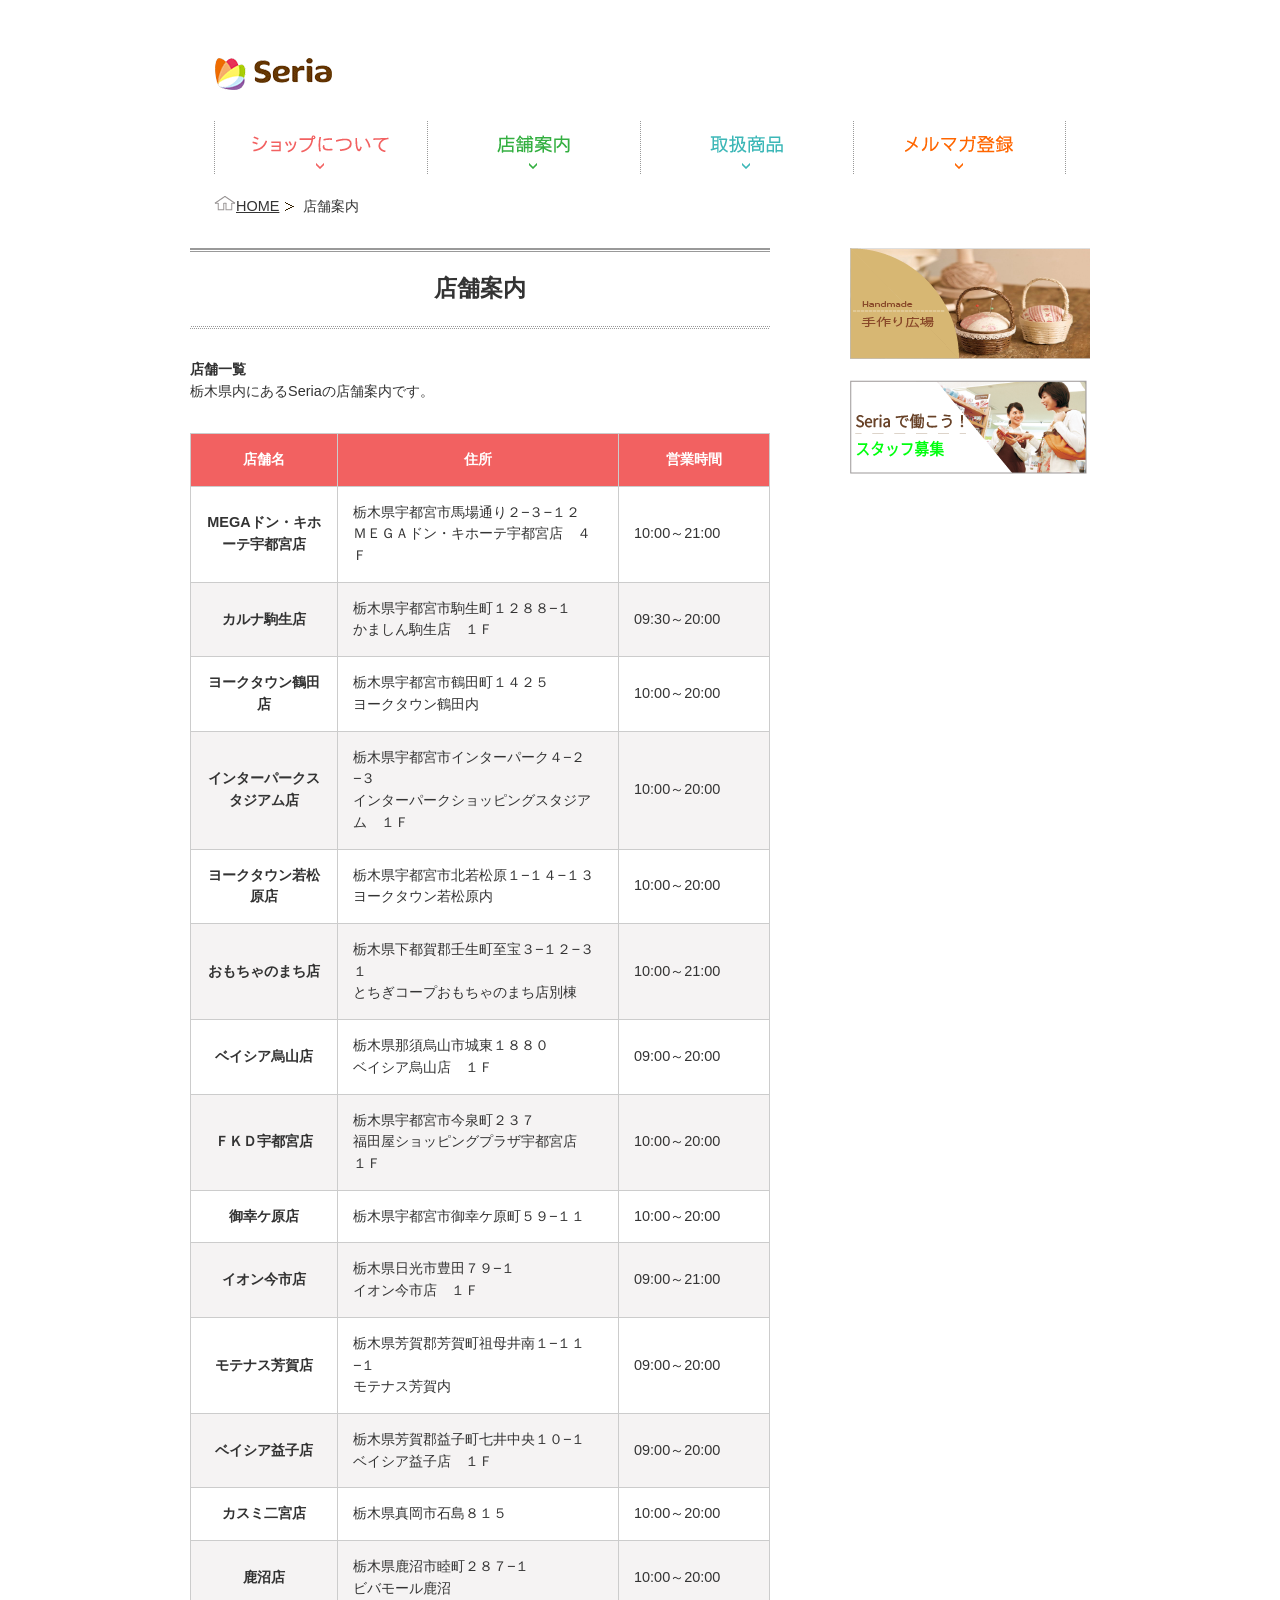
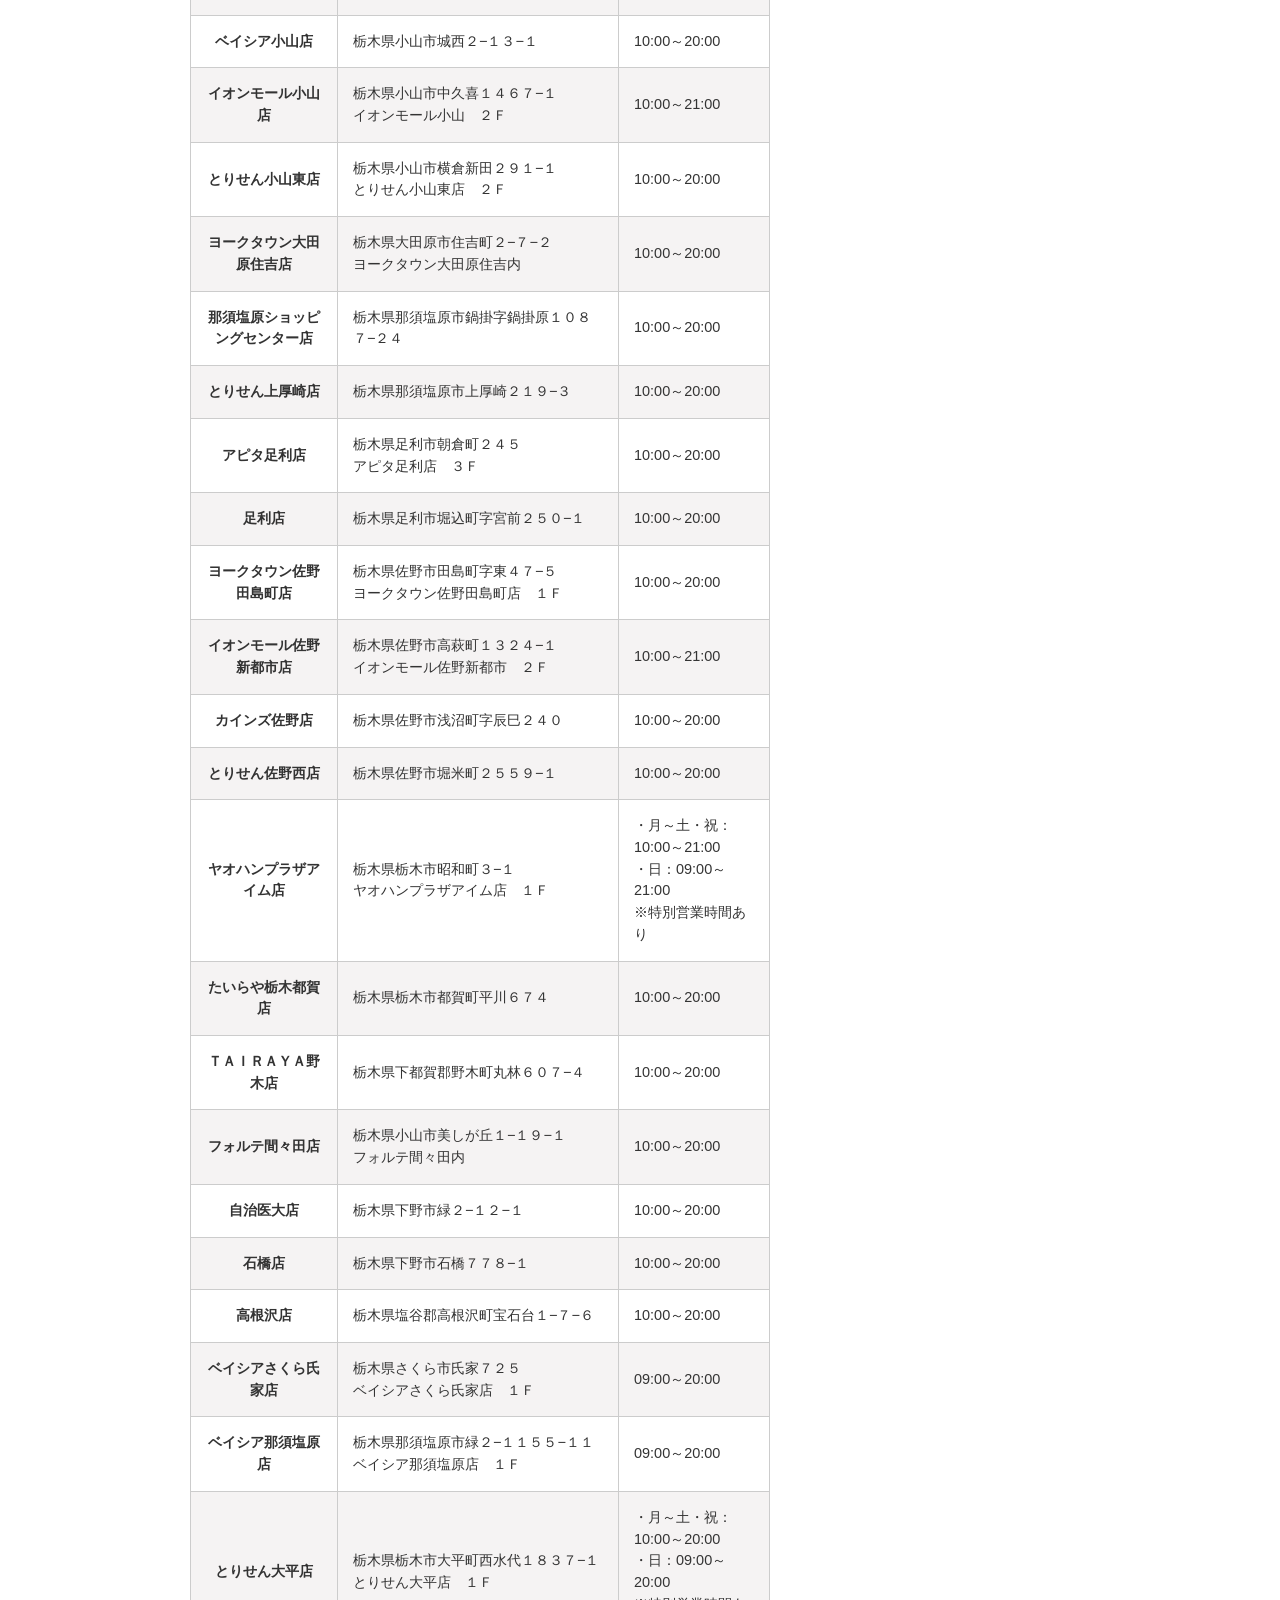
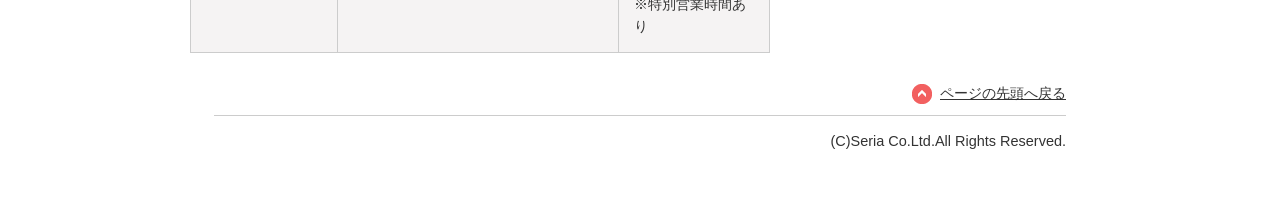
<file: shop2.html>
<!DOCTYPE html>
<html lang="jp">
<head>
    <meta charset="UTF-8">
    <meta name="viewport" content="width=device-width, initial-scale=1.0">
    <title>店舗案内 - THE LIFE STYLE SHOP</title>
    <link rel="stylesheet" href="css/style.css">
</head>
<body>
    <header id="top">
        <h1><a href="index.html"><img src="images/logo2.png" alt="THE LIFE STYLE SHOP"></a></h1>
     </header>
     
        <nav>
           
            <ul>
                <div id="ham-menu">
                <li id="nav_about"><a href="about2.html">ショップについて</a></li>
                <li id="nav_shop"><a href="shop2.html">店舗案内</a></li>
                <li id="nav_products"><a href="products2.html">取扱商品</a></li>
                <li id="nav_mag"><a href="mag2.html">メルマガ登録</a></li>
                </div>
            </ul>
            
        </nav>

        <div id="topicpath">
            <ul>
                <li><a href="index2.html"><img src="images/ddshghds.png">HOME</a></li>
                <li>店舗案内</li>
            </ul>    
        </div>
        <div id="contents">
        <div id="main">
            <article>
                <h1>店舗案内</h1>
                
                <table>
                    <thead>
                    <tr><th scope="col">店舗名</th><th scope="col">住所</th><th scope="col">営業時間</th></tr>
                    </thead>
                    <tbody>
                    <tr><th scope="row">MEGAドン・キホーテ宇都宮店</th><td>栃木県宇都宮市馬場通り２−３−１２<br>ＭＥＧＡドン・キホーテ宇都宮店　４Ｆ</td><td>10:00～21:00</td></tr>
                    <tr><th scope="row">カルナ駒生店</th><td>栃木県宇都宮市駒生町１２８８−１<br>かましん駒生店　１Ｆ</td><td>09:30～20:00</td></tr>
                    <tr><th scope="row">ヨークタウン鶴田店</th><td>栃木県宇都宮市鶴田町１４２５<br>ヨークタウン鶴田内</td><td>10:00～20:00</td></tr>
                    <tr><th scope="row">インターパークスタジアム店</th><td>栃木県宇都宮市インターパーク４−２−３<br>インターパークショッピングスタジアム　１Ｆ</td><td>10:00～20:00</td></tr>
                    <tr><th scope="row">ヨークタウン若松原店</th><td>栃木県宇都宮市北若松原１−１４−１３ヨークタウン若松原内</td><td>10:00～20:00</td></tr>
                    <tr><th scope="row">おもちゃのまち店</th><td>栃木県下都賀郡壬生町至宝３−１２−３１<br>とちぎコープおもちゃのまち店別棟</td><td>10:00～21:00</td></tr>
                    <tr><th scope="row">ベイシア烏山店</th><td>栃木県那須烏山市城東１８８０<br>ベイシア烏山店　１Ｆ</td><td>09:00～20:00</td></tr>
                    <tr><th scope="row">ＦＫＤ宇都宮店</th><td>栃木県宇都宮市今泉町２３７<br>福田屋ショッピングプラザ宇都宮店　１Ｆ</td><td>10:00～20:00</td></tr>
                    <tr><th scope="row">御幸ケ原店</th><td>栃木県宇都宮市御幸ケ原町５９−１１</td><td>10:00～20:00</td></tr>
                    <tr><th scope="row">イオン今市店</th><td>栃木県日光市豊田７９−１<br>イオン今市店　１Ｆ</td><td>09:00～21:00</td></tr>
                    <tr><th scope="row">モテナス芳賀店</th><td>栃木県芳賀郡芳賀町祖母井南１−１１−１<br>モテナス芳賀内</td><td>09:00～20:00</td></tr>
                    <tr><th scope="row">ベイシア益子店</th><td>栃木県芳賀郡益子町七井中央１０−１<br>ベイシア益子店　１Ｆ</td><td>09:00～20:00</td></tr>
                    <tr><th scope="row">カスミ二宮店</th><td>栃木県真岡市石島８１５</td><td>10:00～20:00</td></tr>
                    <tr><th scope="row">鹿沼店</th><td>栃木県鹿沼市睦町２８７−１<br>ビバモール鹿沼</td><td>10:00～20:00</td></tr>
                    <tr><th scope="row">ベイシア小山店</th><td>栃木県小山市城西２−１３−１</td><td>10:00～20:00</td></tr>
                    <tr><th scope="row">イオンモール小山店</th><td>栃木県小山市中久喜１４６７−１<br>イオンモール小山　２Ｆ</td><td>10:00～21:00</td></tr>
                    <tr><th scope="row">とりせん小山東店</th><td>栃木県小山市横倉新田２９１−１<br> とりせん小山東店　２Ｆ</td><td>10:00～20:00</td></tr>
                    <tr><th scope="row">ヨークタウン大田原住吉店</th><td> 栃木県大田原市住吉町２−７−２<br>ヨークタウン大田原住吉内</td><td>10:00～20:00</td></tr>
                    <tr><th scope="row">那須塩原ショッピングセンター店</th><td>栃木県那須塩原市鍋掛字鍋掛原１０８７−２４</td><td>10:00～20:00</td></tr>
                    <tr><th scope="row">とりせん上厚崎店</th><td>栃木県那須塩原市上厚崎２１９−３</td><td>10:00～20:00</td></tr>
                    <tr><th scope="row">アピタ足利店</th><td>栃木県足利市朝倉町２４５<br>アピタ足利店　３Ｆ</td><td>10:00～20:00</td></tr>
                    <tr><th scope="row">足利店</th><td>栃木県足利市堀込町字宮前２５０−１</td><td>10:00～20:00</td></tr>
                    <tr><th scope="row">ヨークタウン佐野田島町店</th><td>栃木県佐野市田島町字東４７−５<br>ヨークタウン佐野田島町店　１Ｆ</td><td>10:00～20:00</td></tr>
                    <tr><th scope="row">イオンモール佐野新都市店</th><td>栃木県佐野市高萩町１３２４−１<br>イオンモール佐野新都市　２Ｆ</td><td>10:00～21:00</td></tr>
                    <tr><th scope="row">カインズ佐野店</th><td>栃木県佐野市浅沼町字辰巳２４０</td><td>10:00～20:00</td></tr>
                    <tr><th scope="row">とりせん佐野西店</th><td>栃木県佐野市堀米町２５５９−１</td><td>10:00～20:00</td></tr>
                    <tr><th scope="row">ヤオハンプラザアイム店</th><td>栃木県栃木市昭和町３−１<br>ヤオハンプラザアイム店　１Ｆ</td><td>・月～土・祝：10:00～21:00<br>・日：09:00～21:00 <br>※特別営業時間あり</td></tr>
                    <tr><th scope="row">たいらや栃木都賀店</th><td>栃木県栃木市都賀町平川６７４</td><td>10:00～20:00</td></tr>
                    <tr><th scope="row">ＴＡＩＲＡＹＡ野木店</th><td>栃木県下都賀郡野木町丸林６０７−４</td><td>10:00～20:00</td></tr>
                    <tr><th scope="row">フォルテ間々田店</th><td>栃木県小山市美しが丘１−１９−１<br>フォルテ間々田内 </td><td>10:00～20:00</td></tr>
                    <tr><th scope="row">自治医大店</th><td>栃木県下野市緑２−１２−１ </td><td>10:00～20:00</td></tr>
                    <tr><th scope="row">石橋店</th><td>栃木県下野市石橋７７８−１</td><td>10:00～20:00</td></tr>
                    <tr><th scope="row">高根沢店</th><td>栃木県塩谷郡高根沢町宝石台１−７−６</td><td>10:00～20:00</td></tr>
                    <tr><th scope="row">ベイシアさくら氏家店</th><td>栃木県さくら市氏家７２５<br>ベイシアさくら氏家店　１Ｆ</td><td>09:00～20:00</td></tr>
                    <tr><th scope="row">ベイシア那須塩原店</th><td>栃木県那須塩原市緑２−１１５５−１１<br>ベイシア那須塩原店　１Ｆ</td><td>09:00～20:00</td></tr>
                    <tr><th scope="row">とりせん大平店</th><td>栃木県栃木市大平町西水代１８３７−１<br>とりせん大平店　１Ｆ</td><td>・月～土・祝：10:00～20:00<br>・日：09:00～20:00<br>※特別営業時間あり</td></tr>
                   </tbody>
                   <caption>
                    <strong>店舗一覧</strong><p>栃木県内にあるSeriaの店舗案内です。</p>
                </caption>
                    </table>
            </article>
        </div>
        <div id="sub">
            <aside>
                <div class="bnr_box">
                    <a href="He.html">
                    <p><img src="images/h3.png" alt="手作り広場"></p>
                    </a>
                    </div>
                    <div class="bnr_box">
                    <a href="He2.html">
                    <dl>
                    <dt><img src="images/gdfddgiofd.png" alt="スタッフ募集"></dt>
                    
                    </dl>
                    </a>
                    </div>
            </aside>    
            </div>
            </div>
        <div id="contents">
        <footer>
            <p id="pagetop"><a href="#top">ページの先頭へ戻る</a></p>
            <address style="text-align: right;">(C)Seria Co.Ltd.All Rights Reserved.
                <br>
                <br>
                <br>
                <br>
                </address>
        </footer> 
        </div>
</body>
</html>
</file>
<file: css/style.css>
﻿@charset "utf-8";
/* 基本レイアウト ここから↓ */
@import url(common.css);
body{
    font-family: "メイリオ", Meiryo, "ヒラギノ角ゴ Pro W3", "Hiragino Kaku Gothic Pro", "ＭＳＰゴシック", "MS PGothic", sans-serif;
    background-color: #ffffff;
    font-size: 90.5%;
    color: #333333;
}

header, nav, #topicpath, #contents, footer{
    width: 852px;
    margin-left:  auto;
    margin-right: auto;
}
header h1{
    margin: 0px;
    padding-top:47px ;
    text-align: left;
}
nav ul{
  list-style-type: none;
  margin: 0px 0px 20px 0px;
  padding: 0px;
  overflow: hidden;
}
nav ul li{
  width:213px;  
  float: left;
}
nav ul li a{
display: block;
height: 0px;
padding-top: 55px;
overflow: hidden;
}
nav ul li#nav_about a{
    background-image: url(../images/nav1.png);
}
nav ul li#nav_shop a{
    background-image: url(../images/nav2.png);
}
nav ul li#nav_products a{
    background-image: url(../images/nav3.png);
}
nav ul li#nav_mag a{
    background-image: url(../images/nav4.png);
}
#main{
    width: 580px;
    float: left;
}
#sub{
    width: 240px;
    float: right;
}
footer{
 padding-top: 30px;   
}
#main h1{
    margin: 0px 0px 30px 0px;
    padding: 30px 0px 30px 0px;
    background-image: url(../images/h1_head.gif),url(../images/h1_bottom.gif);
    background-repeat: repeat-x, repeat-x;
    background-position: left top,left bottom;
    font-size:156.25% ;
    text-align:center;
}
#about #nav_about a, #shop #nav_shop a, #products #nav_products a, #mag #nav_mag a, nav ul li a:hover{
    background-position:0px -55px ;
}
/* 基本レイアウト ここまで↑ */

/* トップページ ここから↓ */
#news ul{
    list-style-type: none;
    margin-top: 0px;
    margin-bottom: 60px;
    padding-left: 0px;

}
#news ul li{
    padding: 20px 0px 20px 160px;
    border-bottom:dotted 1px #6c5f45;
    text-indent: -160px;
}
/* トップページ ここまで↑ */

/* 「ショップについて」ページ ここから↓ */
.about_box{
    margin-bottom: 30px;
    overflow: hidden;
}
.about_box:last-child{
    margin-bottom: 0px;
}
/* 「ショップについて」ページ ここまで↑ */

/* 「店舗案内」ページ ここから↓ */
table thead tr{
    background-color: #f26161;
    color: #ffffff;
}
table tbody tr:nth-child(odd){
   background-color: #ffffff;
}
table tbody tr:nth-child(even){
    background-color: #f5f3f3;
 }

/* 「店舗案内」ページ ここまで↑ */

/* 「取扱商品」ページ ここから↓ */
.products_box figure{
    width: 280px;
    margin:  0px 0px 15px 20px;
    float: left;
}
.products_box figure:first-child{
  margin-left: 0;
}
/* 「取扱商品」ページ ここまで↑ */

/* 「メルマガ登録」ページ ここから↓ */
input[type="text"]{
    width: 150px;
}
input[type="address"]{
    width: 280px;
}
/* 「メルマガ登録」ページ ここまで↑ */

.jjjj{
    width: 282px;
    height: 200px;
}

@media screen and ( min-width:769px ){
    #contents{
        width: 900px;
        margin:  0 auto;
      
    }
    #ham-menu ul{
        padding-left: 0px;
    }

    #ham-menu ul li{
        list-style-type:none;
        width:calc(25%);
}
}
    /*      769Px未満    */

@media screen and ( max-width:768px )
{
/*メニュー部分*/
#ham-menu {
    background-color: #fff; /*メニュー背景色*/
    box-sizing: border-box;
    height: 100%;
    padding: 10px 40px; /*メニュー内部上下左右余白*/
    position: fixed;
    right: -300px; /*メニュー横幅①と合わせる*/
    top: 0;
    transition: transform 0.3s linear 0s; /*0.3s は変化するのにかかる時間*/
    width: 300px; /*メニュー横幅①*/
    z-index: 2000;
}
#ham-menu ul li{
	list-style-type:none;
}

/*メニューアイコン部分は疑似要素で*/
#ham-menu:before {
    background-color: #fff; /*ボタン部分背景色*/
    border-radius: 0 0 0 10px; /*左下角丸*/
    color: #333; /*アイコン（フォント）色*/
    content: "≡"; /*メニューアイコン*/
    display: block;
    font-size: 50px; /*アイコン（フォント）サイズ*/
    height: 50px;
    line-height: 50px; /*縦位置中央化*/
    position: absolute;
    right: 100%;
    text-align: center;
    top: 0;
    width: 55px;
}

/*透過背景部分*/
#menu-background {
    background-color: #333; /*黒背景部分背景色*/
    display: block;
    height: 100%;
    opacity: 0;
    position: fixed;
    right: 0;
    top: 0;
    transition: all 0.3s linear 0s; /*0.3s は変化するのにかかる時間*/
    width: 100%;
    z-index: -1;/*レイヤを表し、z-index: 10; の要素より、 z-index:20; の要素のほうが上*/
}

/*hover 時の処理*/
#ham-menu:hover {
    transform: translate(-300px); /*メニュー横幅①と合わせる*/
}
#ham-menu:hover ~ #menu-background { /*#ham-menu:hoverの直後に隣接している要素にCSSを設定する*/
    opacity: 0.5; /*黒背景部分透過度*/
    z-index: 999; 
}
}
</file>
